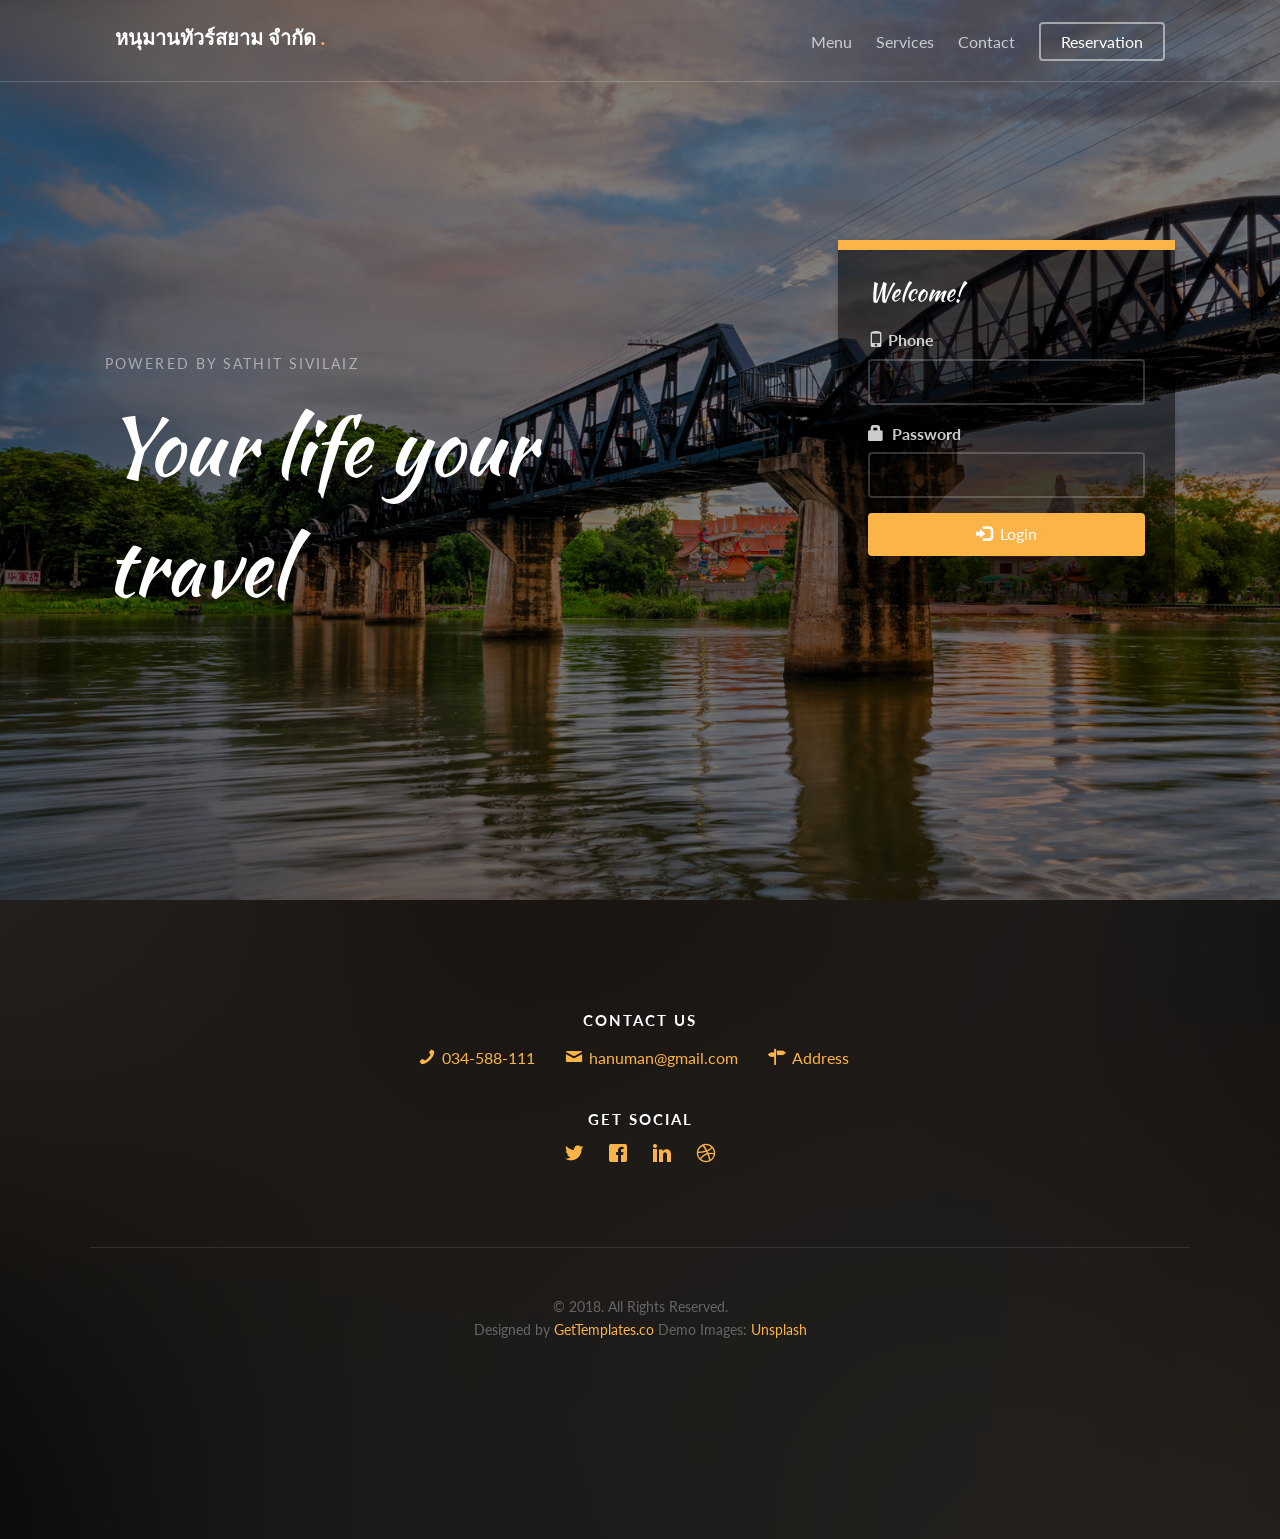
<file: admin/index.html>
<!DOCTYPE HTML>
<html>
	<head>
	<meta charset="utf-8">
	<meta http-equiv="X-UA-Compatible" content="IE=edge">
	<title>Van Service</title>
	<meta name="viewport" content="width=device-width, initial-scale=1">
	<meta name="description" content="Free HTML5 Website Template by GetTemplates.co" />
	<meta name="keywords" content="free website templates, free html5, free template, free bootstrap, free website template, html5, css3, mobile first, responsive" />
	<meta name="author" content="GetTemplates.co" />

	<!--i-con-->
	<link rel=icon href="images/ic_van.png">

  	<!-- Facebook and Twitter integration -->
	<meta property="og:title" content=""/>
	<meta property="og:image" content=""/>
	<meta property="og:url" content=""/>
	<meta property="og:site_name" content=""/>
	<meta property="og:description" content=""/>
	<meta name="twitter:title" content="" />
	<meta name="twitter:image" content="" />
	<meta name="twitter:url" content="" />
	<meta name="twitter:card" content="" />

	<link href="https://fonts.googleapis.com/css?family=Lato:300,400,700" rel="stylesheet">
	<link href="https://fonts.googleapis.com/css?family=Kaushan+Script" rel="stylesheet">

	<!-- Animate.css -->
	<link rel="stylesheet" href="css/animate.css">
	<!-- Icomoon Icon Fonts-->
	<link rel="stylesheet" href="css/icomoon.css">
	<!-- Themify Icons-->
	<link rel="stylesheet" href="css/themify-icons.css">
	<!-- Bootstrap  -->
	<link rel="stylesheet" href="css/bootstrap.css">
	<!-- Magnific Popup -->
	<link rel="stylesheet" href="css/magnific-popup.css">
	<!-- Bootstrap DateTimePicker -->
	<link rel="stylesheet" href="css/bootstrap-datetimepicker.min.css">
	<!-- Owl Carousel  -->
	<link rel="stylesheet" href="css/owl.carousel.min.css">
	<link rel="stylesheet" href="css/owl.theme.default.min.css">
	<!-- Theme style  -->
	<link rel="stylesheet" href="css/style.css">
	<!-- Modernizr JS -->
	<script src="js/modernizr-2.6.2.min.js"></script>
	<!-- FOR IE9 below -->
	<!--[if lt IE 9]>
	<script src="js/respond.min.js"></script>
	<![endif]-->

<style media="screen">
	.null{
		background-color: rgb(236, 107, 99);
	}
	.error {
		background-color: rgb(249, 187, 96);
	}
	.success{
		background-color: rgb(152, 250, 127);
	}
	.font-color{
		color: white;
	}
</style>
	</head>
	<body>
	<div class="gtco-loader"></div>

	<div id="page">

	<!-- <div class="page-inner"> -->
	<nav class="gtco-nav" role="navigation">
		<div class="gtco-container">
			<div class="row">
				<div class="col-sm-4 col-xs-12">
					<div id="gtco-logo"><a href="index.html">หนุมานทัวร์สยาม จำกัด <em>.</em></a></div>
				</div>
				<div class="col-xs-8 text-right menu-1">
					<ul>
						<li><a href="menu.html">Menu</a></li>
						<li class="has-dropdown">
							<a href="services.html">Services</a>
							<ul class="dropdown">
								<li><a href="#">Food Catering</a></li>
								<li><a href="#">Wedding Celebration</a></li>
								<li><a href="#">Birthday's Celebration</a></li>
							</ul>
						</li>
						<li><a href="contact.html">Contact</a></li>
						<li class="btn-cta"><a href="#"><span>Reservation</span></a></li>
					</ul>
				</div>
			</div>
		</div>
	</nav>

	<header id="gtco-header" class="gtco-cover gtco-cover-md" role="banner" style="background-image: url(images/iStock_89196887_MEDIUM.jpg)" data-stellar-background-ratio="0.5">
		<div class="overlay"></div>
		<div class="gtco-container">
			<div class="row">
				<div class="col-md-12 col-md-offset-0 text-left">
					<div class="row row-mt-15em">
						<div class="col-md-7 mt-text animate-box" data-animate-effect="fadeInUp">
							<span class="intro-text-small">Powered by Sathit Sivilaiz</span>
							<h1 class="cursive-font">Your life your travel</h1>
						</div>
						<div class="col-md-4 col-md-push-1 animate-box" data-animate-effect="fadeInRight">
							<div class="form-wrap">
								<div class="tab">
									<div class="tab-content">
										<div class="tab-content-inner active" data-content="signup">
										 <h3 class="cursive-font">Welcome!</h3>
												<div class="row form-group">
													<div class="col-md-12">
														<label for="date-start"><span class="glyphicon glyphicon-phone"></span> Phone</label>
														<input type="tel" id="phone" class="form-control" required>
													</div>
												</div>
												<div class="row form-group">
													<div class="col-md-12">
														<label for="date-start"><span class="glyphicon glyphicon-lock"></span> &nbsp;Password</label>
														<input type="password" id="password" class="form-control" required>
													</div>
												</div>
												<div class="row form-group">
													<div class="col-md-12">
														<button type="submit" class="btn btn-primary btn-block"
														id="btn_login"><span class="glyphicon glyphicon-log-in"></span> &nbsp;Login</button>
													</div>
												</div>
										</div>
									</div>
								</div>
							</div>
						</div>
					</div>
				</div>
			</div>
		</div>
	</header>

	<footer id="gtco-footer" role="contentinfo" style="background-image: url(images/img_bg_1.jpg)" data-stellar-background-ratio="0.5">
		<div class="overlay"></div>
		<div class="gtco-container">
			<div class="row row-pb-md">
				<div class="col-md-12 text-center">
					<div class="gtco-widget">
						<h3>Contact us</h3>
						<ul class="gtco-quick-contact">
							<li><a href="#"><i class="icon-phone"></i> 034-588-111</a></li>
							<li><a href="#"><i class="icon-mail2"></i> hanuman@gmail.com</a></li>
							<li><a href="https://goo.gl/maps/eTNZKYQ34MS2" target="_blank">
								<i class="icon-address"></i> Address</a></li>
						</ul>
					</div>
					<div class="gtco-widget">
						<h3>Get Social</h3>
						<ul class="gtco-social-icons">
							<li><a href="#"><i class="icon-twitter"></i></a></li>
							<li><a href="https://www.facebook.com/%E0%B8%9A%E0%B8%A3%E0%B8%B4%E0%B8%A9%E0%B8%B1%E0%B8%97-%E0%B8%AB%E0%B8%99%E0%B8%B8%E0%B8%A1%E0%B8%B2%E0%B8%99%E0%B8%97%E0%B8%B1%E0%B8%A7%E0%B8%A3%E0%B9%8C%E0%B8%AA%E0%B8%A2%E0%B8%B2%E0%B8%A1-%E0%B8%88%E0%B8%B3%E0%B8%81%E0%B8%B1%E0%B8%94-382949685196738/" target="_blank"><i class="icon-facebook"></i></a></li>
							<li><a href="#"><i class="icon-linkedin"></i></a></li>
							<li><a href="#"><i class="icon-dribbble"></i></a></li>
						</ul>
					</div>
				</div>
				<div class="col-md-12 text-center copyright">
					<p><small class="block">&copy; 2018. All Rights Reserved.</small>
						<small class="block">Designed by <a href="http://gettemplates.co/" target="_blank">GetTemplates.co</a> Demo Images: <a href="http://unsplash.com/" target="_blank">Unsplash</a></small></p>
				</div>
			</div>
		</div>
	</footer>
	<!-- </div> -->
	</div>

	<div class="gototop js-top">
		<a href="#" class="js-gotop"><i class="icon-arrow-up"></i></a>
	</div>

	<!-- jQuery -->
	<script src="js/jquery.min.js"></script>
	<!-- jQuery Easing -->
	<script src="js/jquery.easing.1.3.js"></script>
	<!-- Bootstrap -->
	<script src="js/bootstrap.min.js"></script>
	<!-- Waypoints -->
	<script src="js/jquery.waypoints.min.js"></script>
	<!-- Carousel -->
	<script src="js/owl.carousel.min.js"></script>
	<!-- countTo -->
	<script src="js/jquery.countTo.js"></script>
	<!-- Stellar Parallax -->
	<script src="js/jquery.stellar.min.js"></script>
	<!-- Magnific Popup -->
	<script src="js/jquery.magnific-popup.min.js"></script>
	<script src="js/magnific-popup-options.js"></script>

	<script src="js/moment.min.js"></script>
	<script src="js/bootstrap-datetimepicker.min.js"></script>
	<!-- Main -->
	<script src="js/main.js"></script>

	<!-- Modal Login-->
<div id="welcome_login" class="modal fade" role="dialog">
  <div class="modal-dialog">
    <!-- Modal content-->
    <div class="modal-content">
      <div class="modal-body">
        <p align="center"><img src="images/loader.gif" display="none" height="25" width="25" alt="Loading...">
					กำลังเข้าสู่ระบบ...</p>
					<!--<p>
						<div class="progress progress-striped active">
    					<div class="progress-bar"></div>
						</div> -->

						<!-- jQuery Script -->
						<script type="text/javascript">
							/*var i = 0;
							function makeProgress(){
								if(i < 100){
									i = i + 2;
									$(".progress-bar").css("width", i + "%").text(i + " %");
								}
							// Wait for sometime before running this script again
								setTimeout("makeProgress()", 100);
							}
							makeProgress();*/
						</script>
					<!--</p>-->
      </div>
    </div>
  </div>
</div>
<!-- End Modal -->

<!-- Modal Error-->
<div id="error_login" class="modal fade" role="dialog">
<div class="modal-dialog">
	<!-- Modal content-->
	<div class="modal-content error">
		<div class="modal-body">
			<p class="font-color" align="center">ไม่สามารถเข้าสู่ระบบได้ กรุณาเข้าสู่ระบบอีกครั้ง!</p>
		</div>
	</div>
</div>
</div>
<!-- End Modal -->

<!-- Modal Null-->
<div id="null_login" class="modal fade" role="dialog">
<div class="modal-dialog">
	<!-- Modal content-->
	<div class="modal-content null">
		<div class="modal-body">
			<p class="font-color" align="center">กรุณากรอกข้อมูลให้ครบ ก่อนเข้าสู่ระบบ!</p>
		</div>
	</div>
</div>
</div>
<!-- End Modal -->
	</body>
</html>

<script type="text/javascript">
	$(document).ready(function() {
		$("#btn_login").on('click', function(){
			login();
		});

		$("#phone, #password").keypress(function(e){
			 if(e.keyCode == 13){
				 login();
		 		}
		 });

		function login(){
			var phone = $('#phone').val();
			var password = $('#password').val();
			if(phone != '' && password != ''){
				$.post('login_admin.php',{
					phone : phone,
					password : password
				}, function(data) {
						if (data == '1') {
							$("#welcome_login").modal('show');
							setTimeout(function(){ window.location = 'main.php'; }, 1500);
						}else {
							$("#error_login").modal('show');
							//setTimeout(function(){ location.reload(); }, 2000);
						}
				});
			} else {
				$("#null_login").modal('show');
			}
		}
	});
</script>
</file>
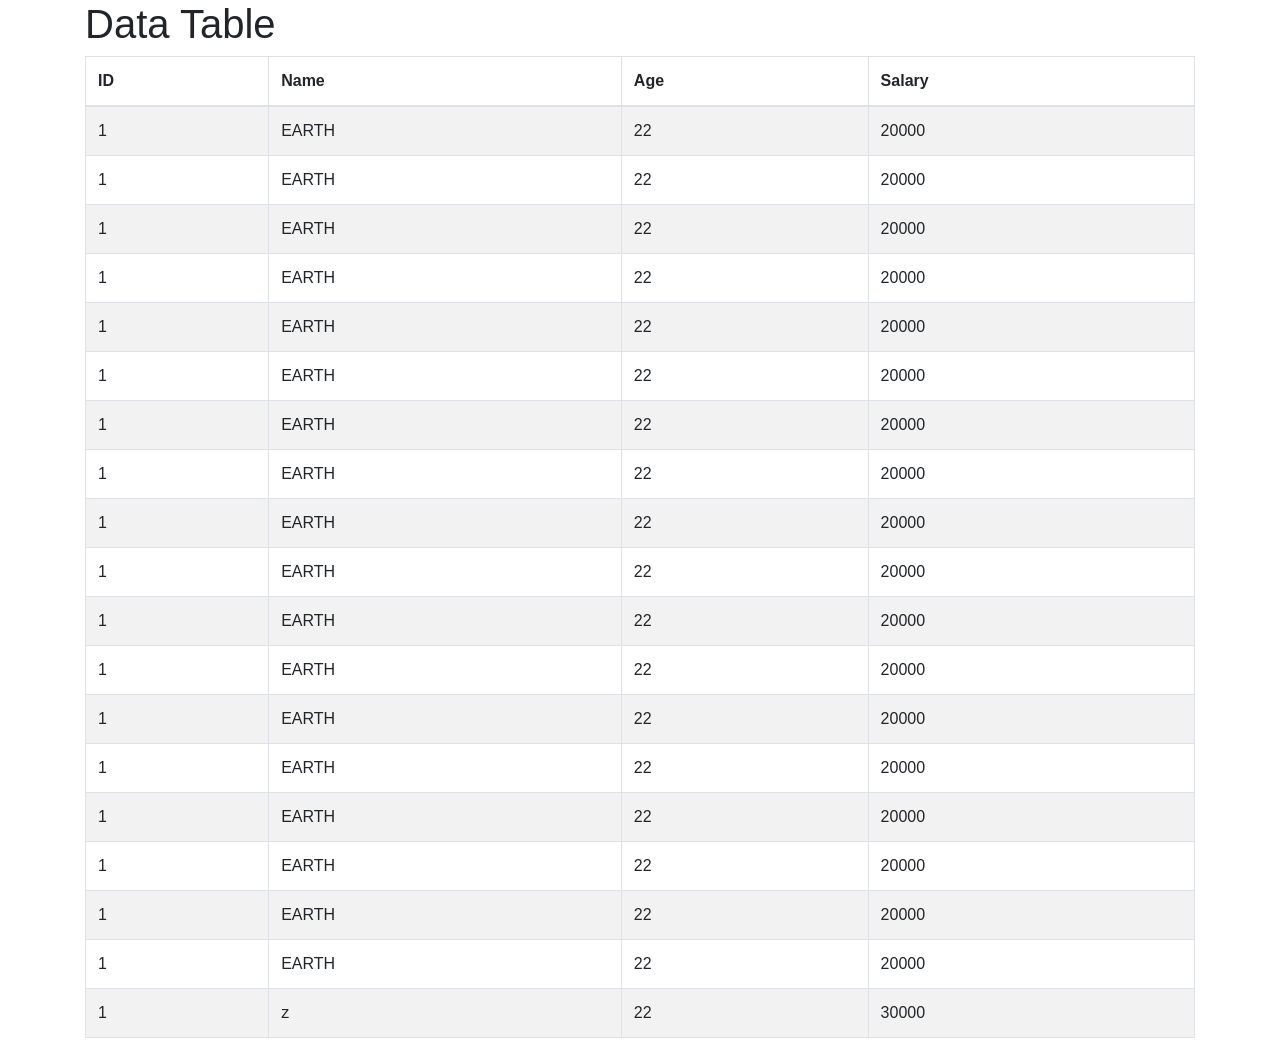
<file: admin/dt1/index.html>
<!DOCTYPE html>
<html lang="en" dir="ltr">
  <head>
    <meta charset="utf-8">
    <title></title>
    <link rel="stylesheet" href="css/bootstrap.min.css">
    <link rel="stylesheet" href="css/dataTables.bootstrap.min.css">
    <link rel="stylesheet" href="css/jquery.dataTables.min.css">
    <script src="js/dataTables.bootstrap.min.js" charset="utf-8"></script>
    <script src="js/jquery.dataTables.min.js" charset="utf-8"></script>
  </head>
  <body>
    <div class="container">
      <h1>Data Table</h1>
      <table id="myData" class="table table-striped table-hover table-bordered table-condensed">
        <thead>
          <th>ID</th>
          <th>Name</th>
          <th>Age</th>
          <th>Salary</th>
        </thead>
        <tbody>
          <tr>
            <td>1</td>
            <td>EARTH</td>
            <td>22</td>
            <td>20000</td>
          </tr>
          <tr>
            <td>1</td>
            <td>EARTH</td>
            <td>22</td>
            <td>20000</td>
          </tr>
          <tr>
            <td>1</td>
            <td>EARTH</td>
            <td>22</td>
            <td>20000</td>
          </tr>
          <tr>
            <td>1</td>
            <td>EARTH</td>
            <td>22</td>
            <td>20000</td>
          </tr>
          <tr>
            <td>1</td>
            <td>EARTH</td>
            <td>22</td>
            <td>20000</td>
          </tr>
          <tr>
            <td>1</td>
            <td>EARTH</td>
            <td>22</td>
            <td>20000</td>
          </tr>
          <tr>
            <td>1</td>
            <td>EARTH</td>
            <td>22</td>
            <td>20000</td>
          </tr>
          <tr>
            <td>1</td>
            <td>EARTH</td>
            <td>22</td>
            <td>20000</td>
          </tr>
          <tr>
            <td>1</td>
            <td>EARTH</td>
            <td>22</td>
            <td>20000</td>
          </tr>
          <tr>
            <td>1</td>
            <td>EARTH</td>
            <td>22</td>
            <td>20000</td>
          </tr>
          <tr>
            <td>1</td>
            <td>EARTH</td>
            <td>22</td>
            <td>20000</td>
          </tr>
          <tr>
            <td>1</td>
            <td>EARTH</td>
            <td>22</td>
            <td>20000</td>
          </tr>
          <tr>
            <td>1</td>
            <td>EARTH</td>
            <td>22</td>
            <td>20000</td>
          </tr>
          <tr>
            <td>1</td>
            <td>EARTH</td>
            <td>22</td>
            <td>20000</td>
          </tr>
          <tr>
            <td>1</td>
            <td>EARTH</td>
            <td>22</td>
            <td>20000</td>
          </tr>
          <tr>
            <td>1</td>
            <td>EARTH</td>
            <td>22</td>
            <td>20000</td>
          </tr>
          <tr>
            <td>1</td>
            <td>EARTH</td>
            <td>22</td>
            <td>20000</td>
          </tr>
          <tr>
            <td>1</td>
            <td>EARTH</td>
            <td>22</td>
            <td>20000</td>
          </tr>
          <tr>
            <td>1</td>
            <td>z</td>
            <td>22</td>
            <td>30000</td>
          </tr>
        </tbody>
      </table>
    </div>
  </body>
</html>
<script type="text/javascript">
  $(document).ready(function() {
    $("#myData").dataTable();
  });
</script>
</file>
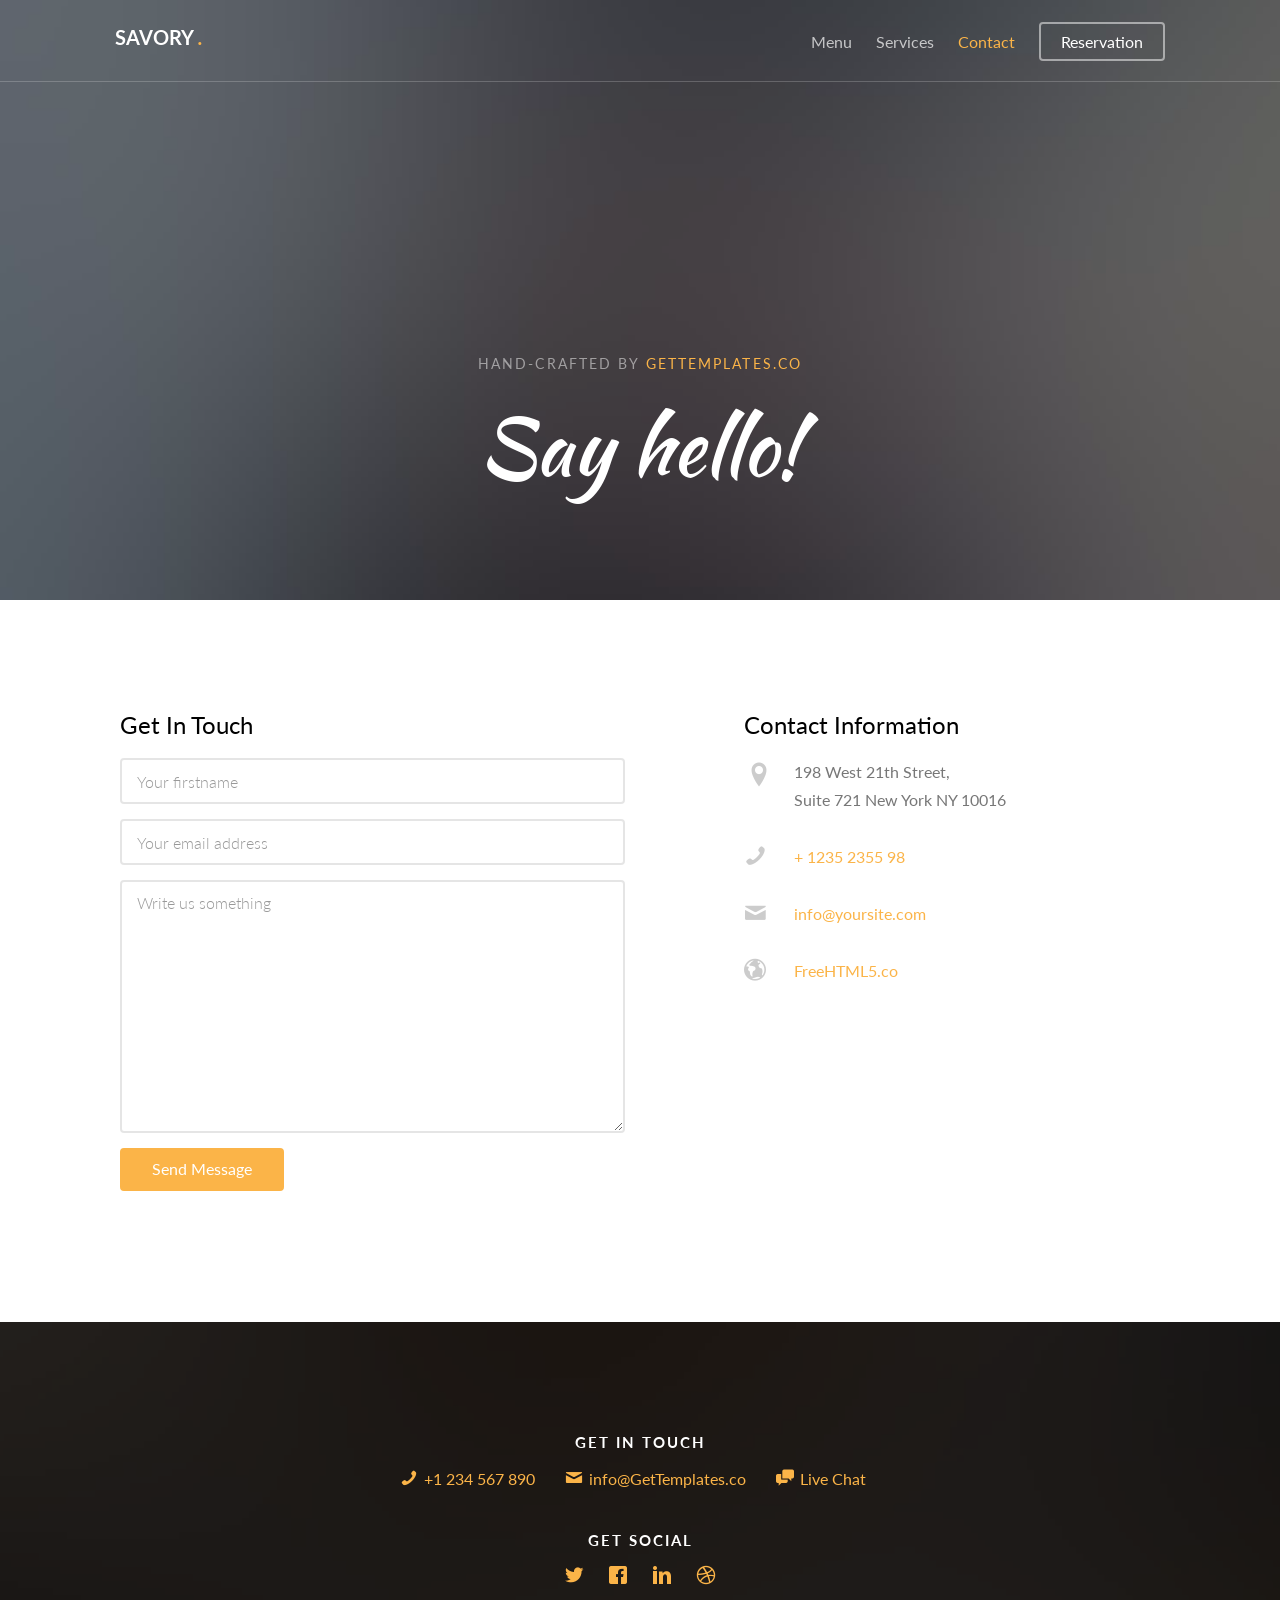
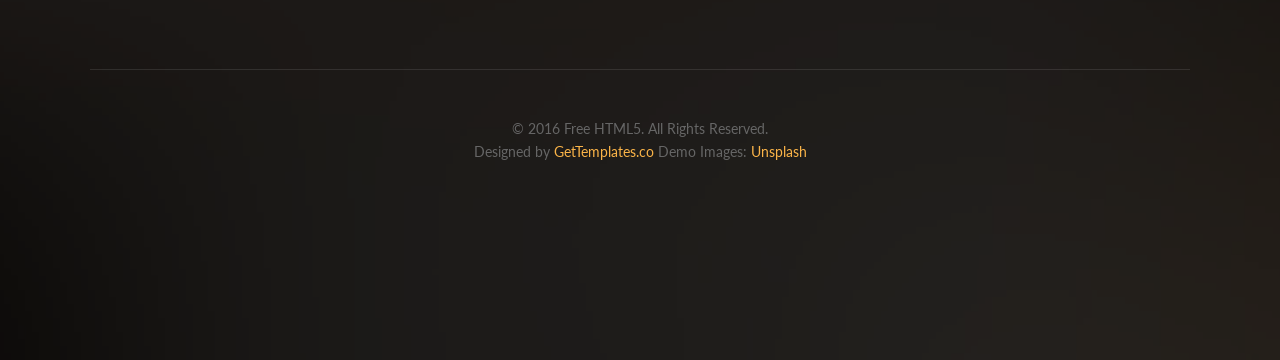
<file: admin/contact.html>
<!DOCTYPE HTML>
<!--
	Aesthetic by gettemplates.co
	Twitter: http://twitter.com/gettemplateco
	URL: http://gettemplates.co
-->
<html>
	<head>
	<meta charset="utf-8">
	<meta http-equiv="X-UA-Compatible" content="IE=edge">
	<title>Savory &mdash; Free Website Template, Free HTML5 Template by GetTemplates.co</title>
	<meta name="viewport" content="width=device-width, initial-scale=1">
	<meta name="description" content="Free HTML5 Website Template by GetTemplates.co" />
	<meta name="keywords" content="free website templates, free html5, free template, free bootstrap, free website template, html5, css3, mobile first, responsive" />
	<meta name="author" content="GetTemplates.co" />

  	<!-- Facebook and Twitter integration -->
	<meta property="og:title" content=""/>
	<meta property="og:image" content=""/>
	<meta property="og:url" content=""/>
	<meta property="og:site_name" content=""/>
	<meta property="og:description" content=""/>
	<meta name="twitter:title" content="" />
	<meta name="twitter:image" content="" />
	<meta name="twitter:url" content="" />
	<meta name="twitter:card" content="" />

	<link href="https://fonts.googleapis.com/css?family=Lato:300,400,700" rel="stylesheet">
	<link href="https://fonts.googleapis.com/css?family=Kaushan+Script" rel="stylesheet">
	
	<!-- Animate.css -->
	<link rel="stylesheet" href="css/animate.css">
	<!-- Icomoon Icon Fonts-->
	<link rel="stylesheet" href="css/icomoon.css">
	<!-- Themify Icons-->
	<link rel="stylesheet" href="css/themify-icons.css">
	<!-- Bootstrap  -->
	<link rel="stylesheet" href="css/bootstrap.css">

	<!-- Magnific Popup -->
	<link rel="stylesheet" href="css/magnific-popup.css">

	<!-- Bootstrap DateTimePicker -->
	<link rel="stylesheet" href="css/bootstrap-datetimepicker.min.css">



	<!-- Owl Carousel  -->
	<link rel="stylesheet" href="css/owl.carousel.min.css">
	<link rel="stylesheet" href="css/owl.theme.default.min.css">

	<!-- Theme style  -->
	<link rel="stylesheet" href="css/style.css">

	<!-- Modernizr JS -->
	<script src="js/modernizr-2.6.2.min.js"></script>
	<!-- FOR IE9 below -->
	<!--[if lt IE 9]>
	<script src="js/respond.min.js"></script>
	<![endif]-->

	</head>
	<body>
		
	<div class="gtco-loader"></div>
	
	<div id="page">

	
	<!-- <div class="page-inner"> -->
	<nav class="gtco-nav" role="navigation">
		<div class="gtco-container">
			
			<div class="row">
				<div class="col-sm-4 col-xs-12">
					<div id="gtco-logo"><a href="index.html">Savory <em>.</em></a></div>
				</div>
				<div class="col-xs-8 text-right menu-1">
					<ul>
						<li><a href="menu.html">Menu</a></li>
						<li class="has-dropdown">
							<a href="services.html">Services</a>
							<ul class="dropdown">
								<li><a href="#">Food Catering</a></li>
								<li><a href="#">Wedding Celebration</a></li>
								<li><a href="#">Birthday's Celebration</a></li>
							</ul>
						</li>
						<li class="active"><a href="contact.html">Contact</a></li>
						<li class="btn-cta"><a href="#"><span>Reservation</span></a></li>
					</ul>	
				</div>
			</div>
			
		</div>
	</nav>
	
	<header id="gtco-header" class="gtco-cover gtco-cover-sm" role="banner" style="background-image: url(images/img_bg_3.jpg)">
		<div class="overlay"></div>
		<div class="gtco-container">
			<div class="row">
				<div class="col-md-12 col-md-offset-0 text-center">

					<div class="row row-mt-15em">
						<div class="col-md-12 mt-text animate-box" data-animate-effect="fadeInUp">
							<span class="intro-text-small">Hand-crafted by <a href="http://gettemplates.co" target="_blank">GetTemplates.co</a></span>
							<h1 class="cursive-font">Say hello!</h1>	
						</div>
						
					</div>
					
				</div>
			</div>
		</div>
	</header>
	
	
	<div class="gtco-section">
		<div class="gtco-container">
			<div class="row">
				<div class="col-md-12">
					<div class="col-md-6 animate-box">
					<h3>Get In Touch</h3>
					<form action="#">
						<div class="row form-group">
							<div class="col-md-12">
								<label class="sr-only" for="name">Name</label>
								<input type="text" id="name" class="form-control" placeholder="Your firstname">
							</div>
							
						</div>

						<div class="row form-group">
							<div class="col-md-12">
								<label class="sr-only" for="email">Email</label>
								<input type="text" id="email" class="form-control" placeholder="Your email address">
							</div>
						</div>
						<div class="row form-group">
							<div class="col-md-12">
								<label class="sr-only" for="message">Message</label>
								<textarea name="message" id="message" cols="30" rows="10" class="form-control" placeholder="Write us something"></textarea>
							</div>
						</div>
						<div class="form-group">
							<input type="submit" value="Send Message" class="btn btn-primary">
						</div>

					</form>		
				</div>
				<div class="col-md-5 col-md-push-1 animate-box">
					
					<div class="gtco-contact-info">
						<h3>Contact Information</h3>
						<ul>
							<li class="address">198 West 21th Street, <br> Suite 721 New York NY 10016</li>
							<li class="phone"><a href="tel://1234567920">+ 1235 2355 98</a></li>
							<li class="email"><a href="mailto:info@yoursite.com">info@yoursite.com</a></li>
							<li class="url"><a href="http://FreeHTML5.co">FreeHTML5.co</a></li>
						</ul>
					</div>


				</div>
				</div>
			</div>
		</div>
	</div>

	<footer id="gtco-footer" role="contentinfo" style="background-image: url(images/img_bg_1.jpg)" data-stellar-background-ratio="0.5">
		<div class="overlay"></div>
		<div class="gtco-container">
			<div class="row row-pb-md">

				

				
				<div class="col-md-12 text-center">
					<div class="gtco-widget">
						<h3>Get In Touch</h3>
						<ul class="gtco-quick-contact">
							<li><a href="#"><i class="icon-phone"></i> +1 234 567 890</a></li>
							<li><a href="#"><i class="icon-mail2"></i> info@GetTemplates.co</a></li>
							<li><a href="#"><i class="icon-chat"></i> Live Chat</a></li>
						</ul>
					</div>
					<div class="gtco-widget">
						<h3>Get Social</h3>
						<ul class="gtco-social-icons">
							<li><a href="#"><i class="icon-twitter"></i></a></li>
							<li><a href="#"><i class="icon-facebook"></i></a></li>
							<li><a href="#"><i class="icon-linkedin"></i></a></li>
							<li><a href="#"><i class="icon-dribbble"></i></a></li>
						</ul>
					</div>
				</div>

				<div class="col-md-12 text-center copyright">
					<p><small class="block">&copy; 2016 Free HTML5. All Rights Reserved.</small> 
						<small class="block">Designed by <a href="http://gettemplates.co/" target="_blank">GetTemplates.co</a> Demo Images: <a href="http://unsplash.com/" target="_blank">Unsplash</a></small></p>
				</div>

			</div>

			

		</div>
	</footer>
	<!-- </div> -->

	</div>

	<div class="gototop js-top">
		<a href="#" class="js-gotop"><i class="icon-arrow-up"></i></a>
	</div>
	
	<!-- jQuery -->
	<script src="js/jquery.min.js"></script>
	<!-- jQuery Easing -->
	<script src="js/jquery.easing.1.3.js"></script>
	<!-- Bootstrap -->
	<script src="js/bootstrap.min.js"></script>
	<!-- Waypoints -->
	<script src="js/jquery.waypoints.min.js"></script>
	<!-- Carousel -->
	<script src="js/owl.carousel.min.js"></script>
	<!-- countTo -->
	<script src="js/jquery.countTo.js"></script>

	<!-- Stellar Parallax -->
	<script src="js/jquery.stellar.min.js"></script>

	<!-- Magnific Popup -->
	<script src="js/jquery.magnific-popup.min.js"></script>
	<script src="js/magnific-popup-options.js"></script>
	
	<script src="js/moment.min.js"></script>
	<script src="js/bootstrap-datetimepicker.min.js"></script>


	<!-- Main -->
	<script src="js/main.js"></script>

	</body>
</html>
</file>
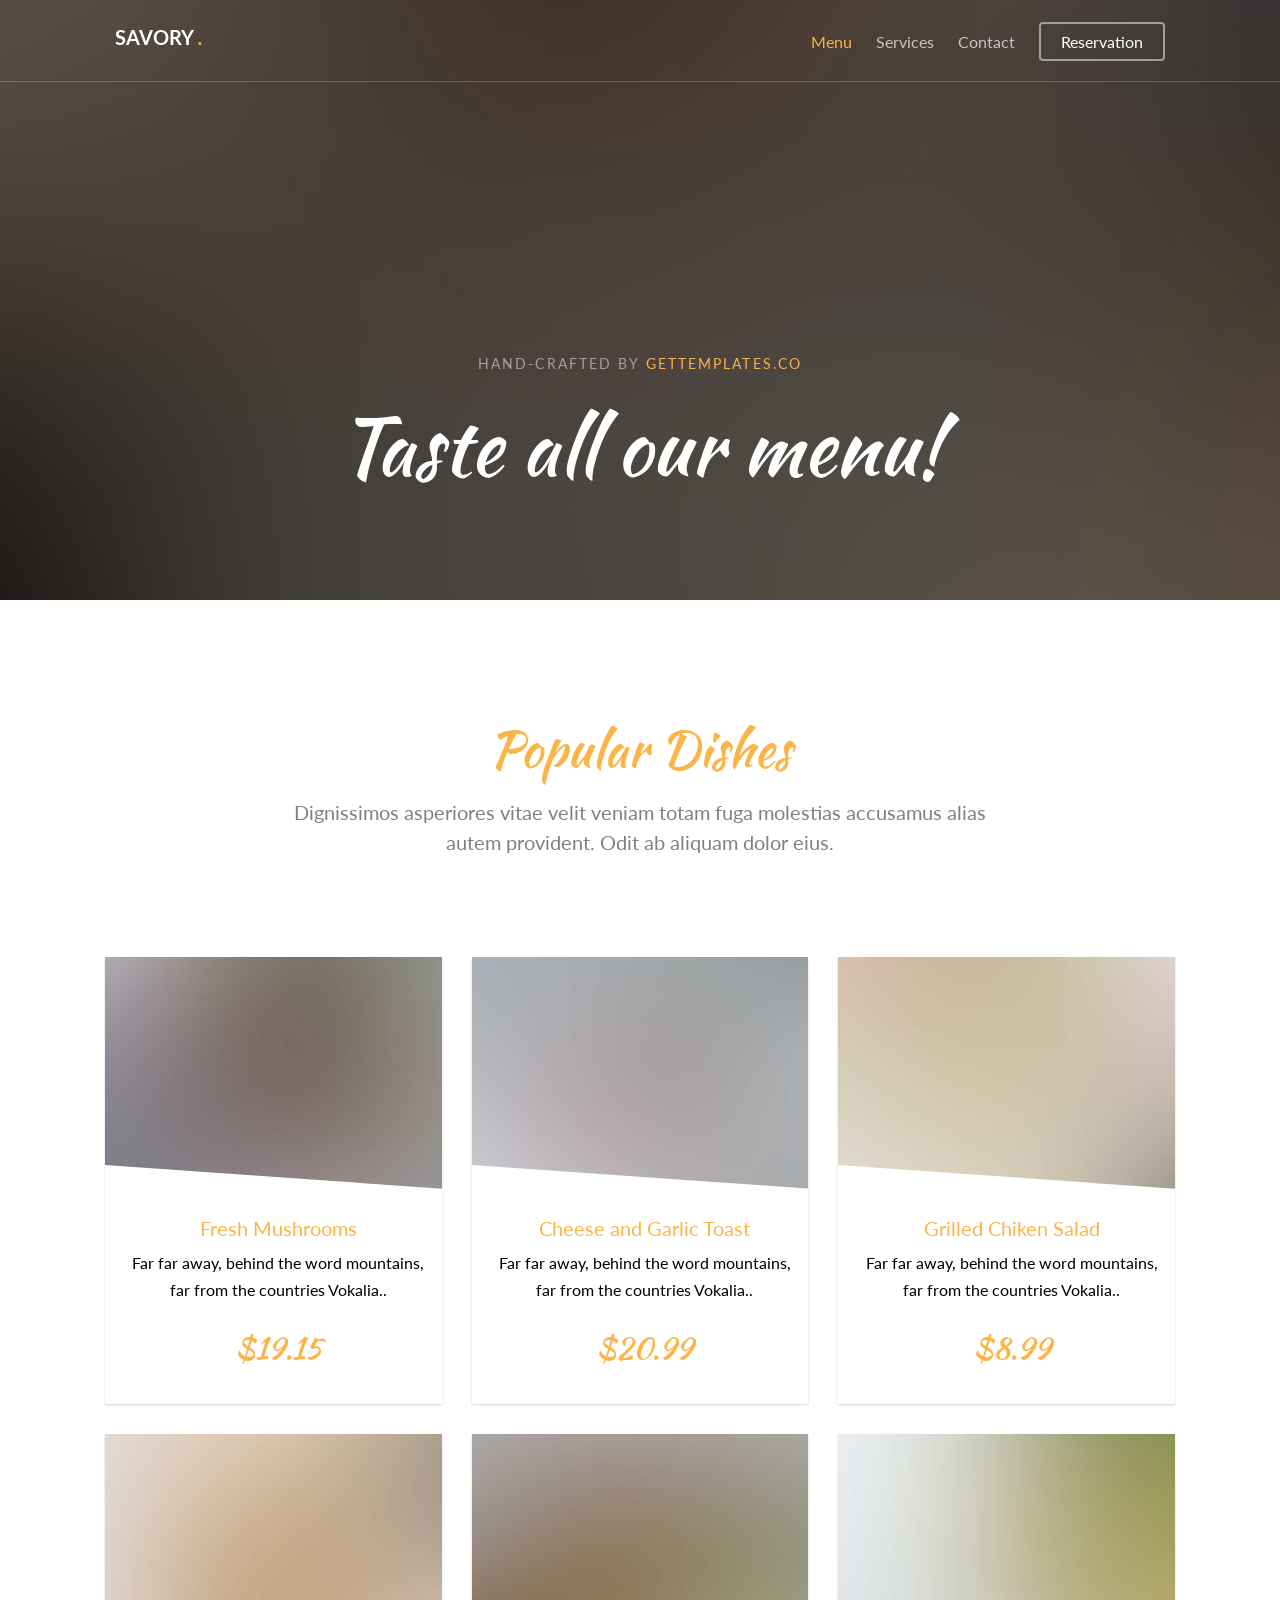
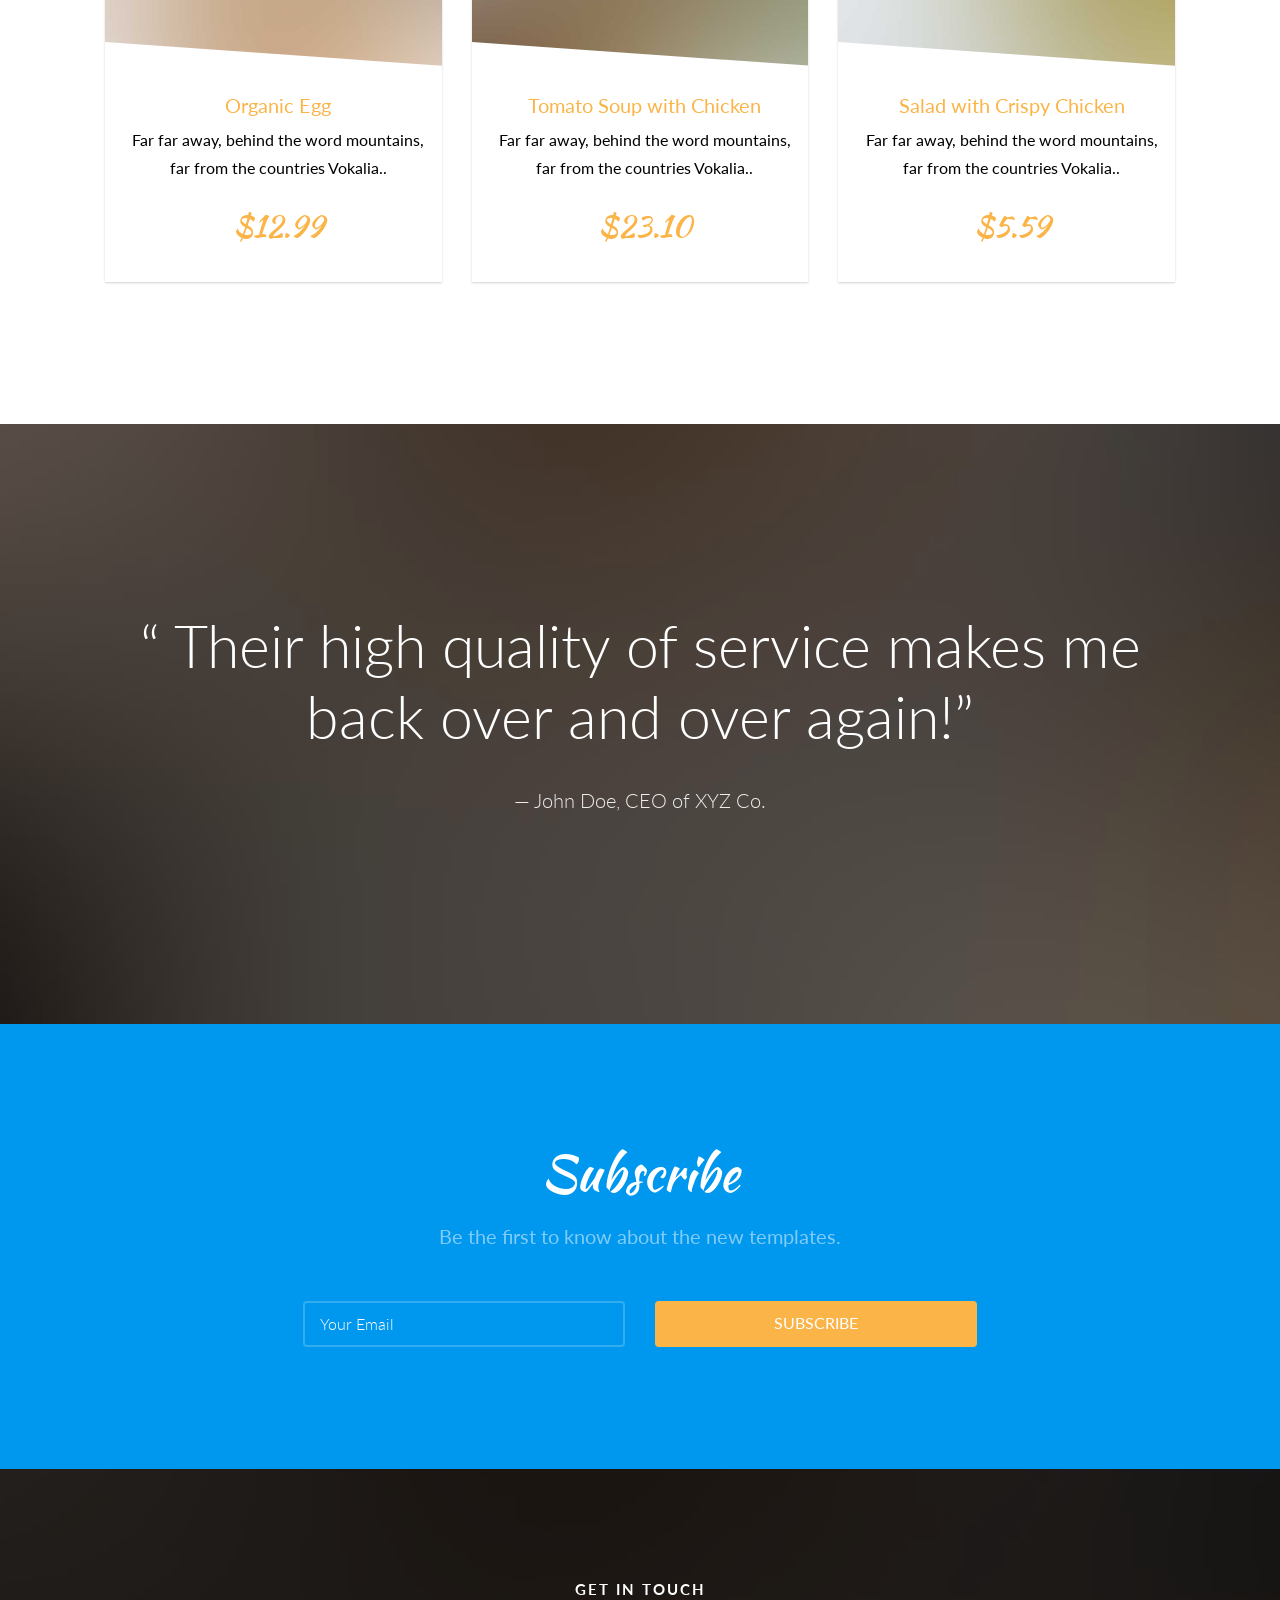
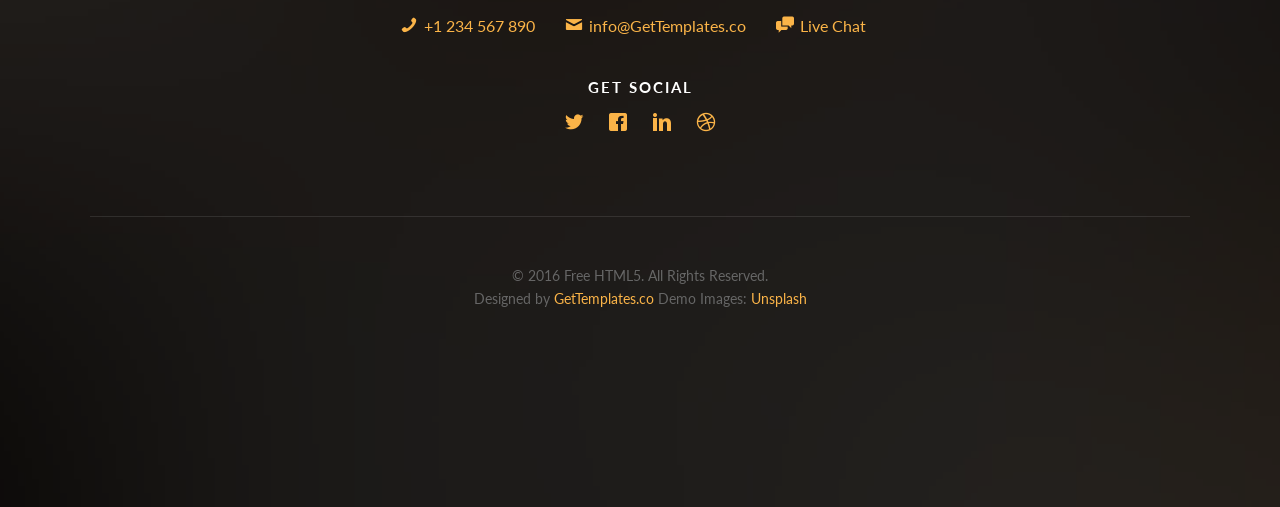
<file: admin/menu.html>
<!DOCTYPE HTML>
<!--
	Aesthetic by gettemplates.co
	Twitter: http://twitter.com/gettemplateco
	URL: http://gettemplates.co
-->
<html>
	<head>
	<meta charset="utf-8">
	<meta http-equiv="X-UA-Compatible" content="IE=edge">
	<title>Savory &mdash; Free Website Template, Free HTML5 Template by GetTemplates.co</title>
	<meta name="viewport" content="width=device-width, initial-scale=1">
	<meta name="description" content="Free HTML5 Website Template by GetTemplates.co" />
	<meta name="keywords" content="free website templates, free html5, free template, free bootstrap, free website template, html5, css3, mobile first, responsive" />
	<meta name="author" content="GetTemplates.co" />

  	<!-- Facebook and Twitter integration -->
	<meta property="og:title" content=""/>
	<meta property="og:image" content=""/>
	<meta property="og:url" content=""/>
	<meta property="og:site_name" content=""/>
	<meta property="og:description" content=""/>
	<meta name="twitter:title" content="" />
	<meta name="twitter:image" content="" />
	<meta name="twitter:url" content="" />
	<meta name="twitter:card" content="" />

	<link href="https://fonts.googleapis.com/css?family=Lato:300,400,700" rel="stylesheet">
	<link href="https://fonts.googleapis.com/css?family=Kaushan+Script" rel="stylesheet">
	
	<!-- Animate.css -->
	<link rel="stylesheet" href="css/animate.css">
	<!-- Icomoon Icon Fonts-->
	<link rel="stylesheet" href="css/icomoon.css">
	<!-- Themify Icons-->
	<link rel="stylesheet" href="css/themify-icons.css">
	<!-- Bootstrap  -->
	<link rel="stylesheet" href="css/bootstrap.css">

	<!-- Magnific Popup -->
	<link rel="stylesheet" href="css/magnific-popup.css">

	<!-- Bootstrap DateTimePicker -->
	<link rel="stylesheet" href="css/bootstrap-datetimepicker.min.css">



	<!-- Owl Carousel  -->
	<link rel="stylesheet" href="css/owl.carousel.min.css">
	<link rel="stylesheet" href="css/owl.theme.default.min.css">

	<!-- Theme style  -->
	<link rel="stylesheet" href="css/style.css">

	<!-- Modernizr JS -->
	<script src="js/modernizr-2.6.2.min.js"></script>
	<!-- FOR IE9 below -->
	<!--[if lt IE 9]>
	<script src="js/respond.min.js"></script>
	<![endif]-->

	</head>
	<body>
		
	<div class="gtco-loader"></div>
	
	<div id="page">

	
	<!-- <div class="page-inner"> -->
	<nav class="gtco-nav" role="navigation">
		<div class="gtco-container">
			
			<div class="row">
				<div class="col-sm-4 col-xs-12">
					<div id="gtco-logo"><a href="index.html">Savory <em>.</em></a></div>
				</div>
				<div class="col-xs-8 text-right menu-1">
					<ul>
						<li class="active"><a href="menu.html">Menu</a></li>
						<li class="has-dropdown">
							<a href="services.html">Services</a>
							<ul class="dropdown">
								<li><a href="#">Food Catering</a></li>
								<li><a href="#">Wedding Celebration</a></li>
								<li><a href="#">Birthday's Celebration</a></li>
							</ul>
						</li>
						<li><a href="contact.html">Contact</a></li>
						<li class="btn-cta"><a href="#"><span>Reservation</span></a></li>
					</ul>	
				</div>
			</div>
			
		</div>
	</nav>
	
	<header id="gtco-header" class="gtco-cover gtco-cover-sm" role="banner" style="background-image: url(images/img_bg_1.jpg)" data-stellar-background-ratio="0.5">
		<div class="overlay"></div>
		<div class="gtco-container">
			<div class="row">
				<div class="col-md-12 col-md-offset-0 text-center">
					

					<div class="row row-mt-15em">
						<div class="col-md-12 mt-text animate-box" data-animate-effect="fadeInUp">
							<span class="intro-text-small">Hand-crafted by <a href="http://gettemplates.co" target="_blank">GetTemplates.co</a></span>
							<h1 class="cursive-font">Taste all our menu!</h1>	
						</div>
						
					</div>
							
					
				</div>
			</div>
		</div>
	</header>

	
	
	<div class="gtco-section">
		<div class="gtco-container">
			<div class="row">
				<div class="col-md-8 col-md-offset-2 text-center gtco-heading">
					<h2 class="cursive-font primary-color">Popular Dishes</h2>
					<p>Dignissimos asperiores vitae velit veniam totam fuga molestias accusamus alias autem provident. Odit ab aliquam dolor eius.</p>
				</div>
			</div>
			<div class="row">

				<div class="col-lg-4 col-md-4 col-sm-6">
					<a href="images/img_1.jpg" class="fh5co-card-item image-popup">
						<figure>
							<div class="overlay"><i class="ti-plus"></i></div>
							<img src="images/img_1.jpg" alt="Image" class="img-responsive">
						</figure>
						<div class="fh5co-text">
							<h2>Fresh Mushrooms</h2>
							<p>Far far away, behind the word mountains, far from the countries Vokalia..</p>
							<p><span class="price cursive-font">$19.15</span></p>
						</div>
					</a>
				</div>
				<div class="col-lg-4 col-md-4 col-sm-6">
					<a href="images/img_2.jpg" class="fh5co-card-item image-popup">
						<figure>
							<div class="overlay"><i class="ti-plus"></i></div>
							<img src="images/img_2.jpg" alt="Image" class="img-responsive">
						</figure>
						<div class="fh5co-text">
							<h2>Cheese and Garlic Toast</h2>
							<p>Far far away, behind the word mountains, far from the countries Vokalia..</p>
							<p><span class="price cursive-font">$20.99</span></p>
						</div>
					</a>
				</div>
				<div class="col-lg-4 col-md-4 col-sm-6">
					<a href="images/img_3.jpg" class="fh5co-card-item image-popup">
						<figure>
							<div class="overlay"><i class="ti-plus"></i></div>
							<img src="images/img_3.jpg" alt="Image" class="img-responsive">
						</figure>
						<div class="fh5co-text">
							<h2>Grilled Chiken Salad</h2>
							<p>Far far away, behind the word mountains, far from the countries Vokalia..</p>
							<p><span class="price cursive-font">$8.99</span></p>

						</div>
					</a>
				</div>


				<div class="col-lg-4 col-md-4 col-sm-6">
					<a href="images/img_4.jpg" class="fh5co-card-item image-popup">
						<figure>
							<div class="overlay"><i class="ti-plus"></i></div>
							<img src="images/img_4.jpg" alt="Image" class="img-responsive">
						</figure>
						<div class="fh5co-text">
							<h2>Organic Egg</h2>
							<p>Far far away, behind the word mountains, far from the countries Vokalia..</p>
							<p><span class="price cursive-font">$12.99</span></p>
						</div>
					</a>
				</div>

				<div class="col-lg-4 col-md-4 col-sm-6">
					<a href="images/img_5.jpg" class="fh5co-card-item image-popup">
						<figure>
							<div class="overlay"><i class="ti-plus"></i></div>
							<img src="images/img_5.jpg" alt="Image" class="img-responsive">
						</figure>
						<div class="fh5co-text">
							<h2>Tomato Soup with Chicken</h2>
							<p>Far far away, behind the word mountains, far from the countries Vokalia..</p>
							<p><span class="price cursive-font">$23.10</span></p>
						</div>
					</a>
				</div>

				<div class="col-lg-4 col-md-4 col-sm-6">
					<a href="images/img_6.jpg" class="fh5co-card-item image-popup">
						<figure>
							<div class="overlay"><i class="ti-plus"></i></div>
							<img src="images/img_6.jpg" alt="Image" class="img-responsive">
						</figure>
						<div class="fh5co-text">
							<h2>Salad with Crispy Chicken</h2>
							<p>Far far away, behind the word mountains, far from the countries Vokalia..</p>
							<p><span class="price cursive-font">$5.59</span></p>
						</div>
					</a>
				</div>

			</div>
		</div>
	</div>

	<div class="gtco-cover gtco-cover-sm" style="background-image: url(images/img_bg_1.jpg)"  data-stellar-background-ratio="0.5">
		<div class="overlay"></div>
		<div class="gtco-container text-center">
			<div class="display-t">
				<div class="display-tc">
					<h1>&ldquo; Their high quality of service makes me back over and over again!&rdquo;</h1>
					<p>&mdash; John Doe, CEO of XYZ Co.</p>
				</div>	
			</div>
		</div>
	</div>

	<div id="gtco-subscribe">
		<div class="gtco-container">
			<div class="row animate-box">
				<div class="col-md-8 col-md-offset-2 text-center gtco-heading">
					<h2 class="cursive-font">Subscribe</h2>
					<p>Be the first to know about the new templates.</p>
				</div>
			</div>
			<div class="row animate-box">
				<div class="col-md-8 col-md-offset-2">
					<form class="form-inline">
						<div class="col-md-6 col-sm-6">
							<div class="form-group">
								<label for="email" class="sr-only">Email</label>
								<input type="email" class="form-control" id="email" placeholder="Your Email">
							</div>
						</div>
						<div class="col-md-6 col-sm-6">
							<button type="submit" class="btn btn-default btn-block">Subscribe</button>
						</div>
					</form>
				</div>
			</div>
		</div>
	</div>

	<footer id="gtco-footer" role="contentinfo" style="background-image: url(images/img_bg_1.jpg)" data-stellar-background-ratio="0.5">
		<div class="overlay"></div>
		<div class="gtco-container">
			<div class="row row-pb-md">

				

				
				<div class="col-md-12 text-center">
					<div class="gtco-widget">
						<h3>Get In Touch</h3>
						<ul class="gtco-quick-contact">
							<li><a href="#"><i class="icon-phone"></i> +1 234 567 890</a></li>
							<li><a href="#"><i class="icon-mail2"></i> info@GetTemplates.co</a></li>
							<li><a href="#"><i class="icon-chat"></i> Live Chat</a></li>
						</ul>
					</div>
					<div class="gtco-widget">
						<h3>Get Social</h3>
						<ul class="gtco-social-icons">
							<li><a href="#"><i class="icon-twitter"></i></a></li>
							<li><a href="#"><i class="icon-facebook"></i></a></li>
							<li><a href="#"><i class="icon-linkedin"></i></a></li>
							<li><a href="#"><i class="icon-dribbble"></i></a></li>
						</ul>
					</div>
				</div>

				<div class="col-md-12 text-center copyright">
					<p><small class="block">&copy; 2016 Free HTML5. All Rights Reserved.</small> 
						<small class="block">Designed by <a href="http://gettemplates.co/" target="_blank">GetTemplates.co</a> Demo Images: <a href="http://unsplash.com/" target="_blank">Unsplash</a></small></p>
				</div>

			</div>

			

		</div>
	</footer>
	<!-- </div> -->

	</div>

	<div class="gototop js-top">
		<a href="#" class="js-gotop"><i class="icon-arrow-up"></i></a>
	</div>
	
	<!-- jQuery -->
	<script src="js/jquery.min.js"></script>
	<!-- jQuery Easing -->
	<script src="js/jquery.easing.1.3.js"></script>
	<!-- Bootstrap -->
	<script src="js/bootstrap.min.js"></script>
	<!-- Waypoints -->
	<script src="js/jquery.waypoints.min.js"></script>
	<!-- Carousel -->
	<script src="js/owl.carousel.min.js"></script>
	<!-- countTo -->
	<script src="js/jquery.countTo.js"></script>

	<!-- Stellar Parallax -->
	<script src="js/jquery.stellar.min.js"></script>

	<!-- Magnific Popup -->
	<script src="js/jquery.magnific-popup.min.js"></script>
	<script src="js/magnific-popup-options.js"></script>
	
	<script src="js/moment.min.js"></script>
	<script src="js/bootstrap-datetimepicker.min.js"></script>


	<!-- Main -->
	<script src="js/main.js"></script>

	</body>
</html>
</file>
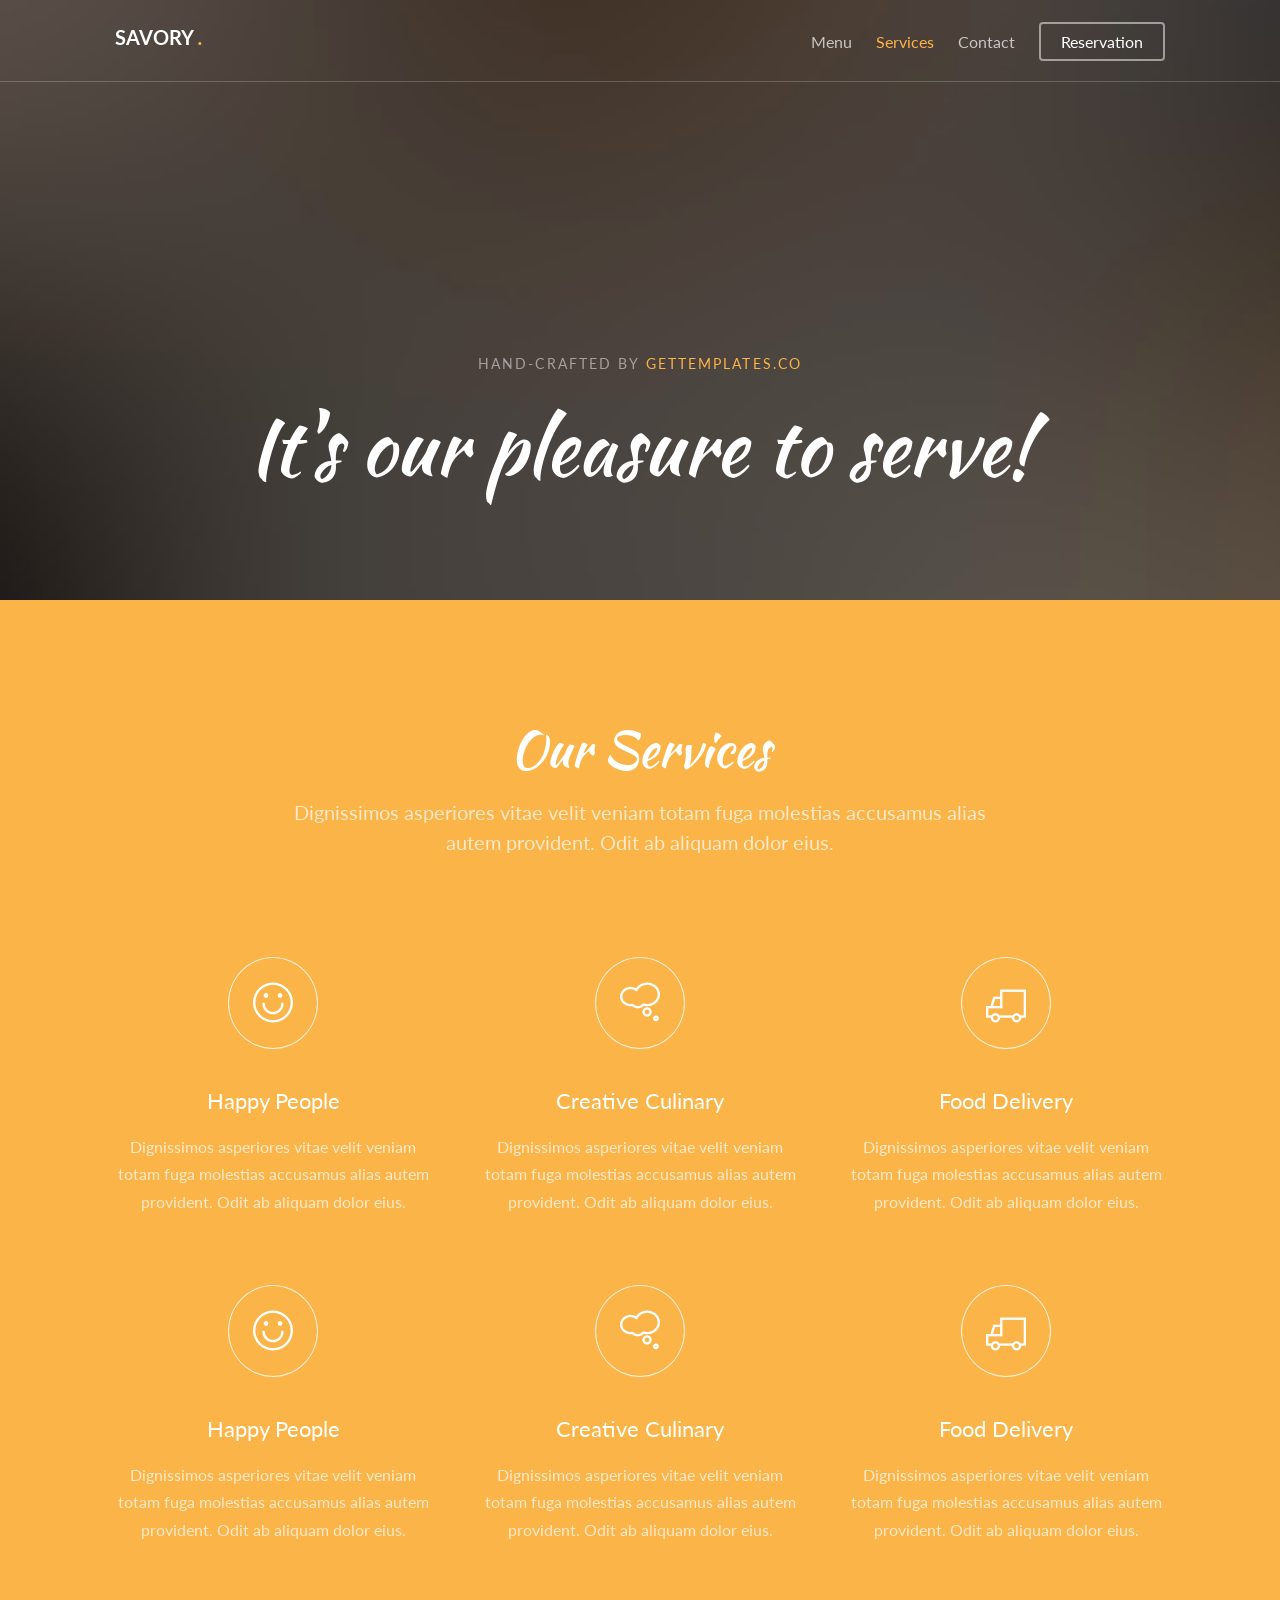
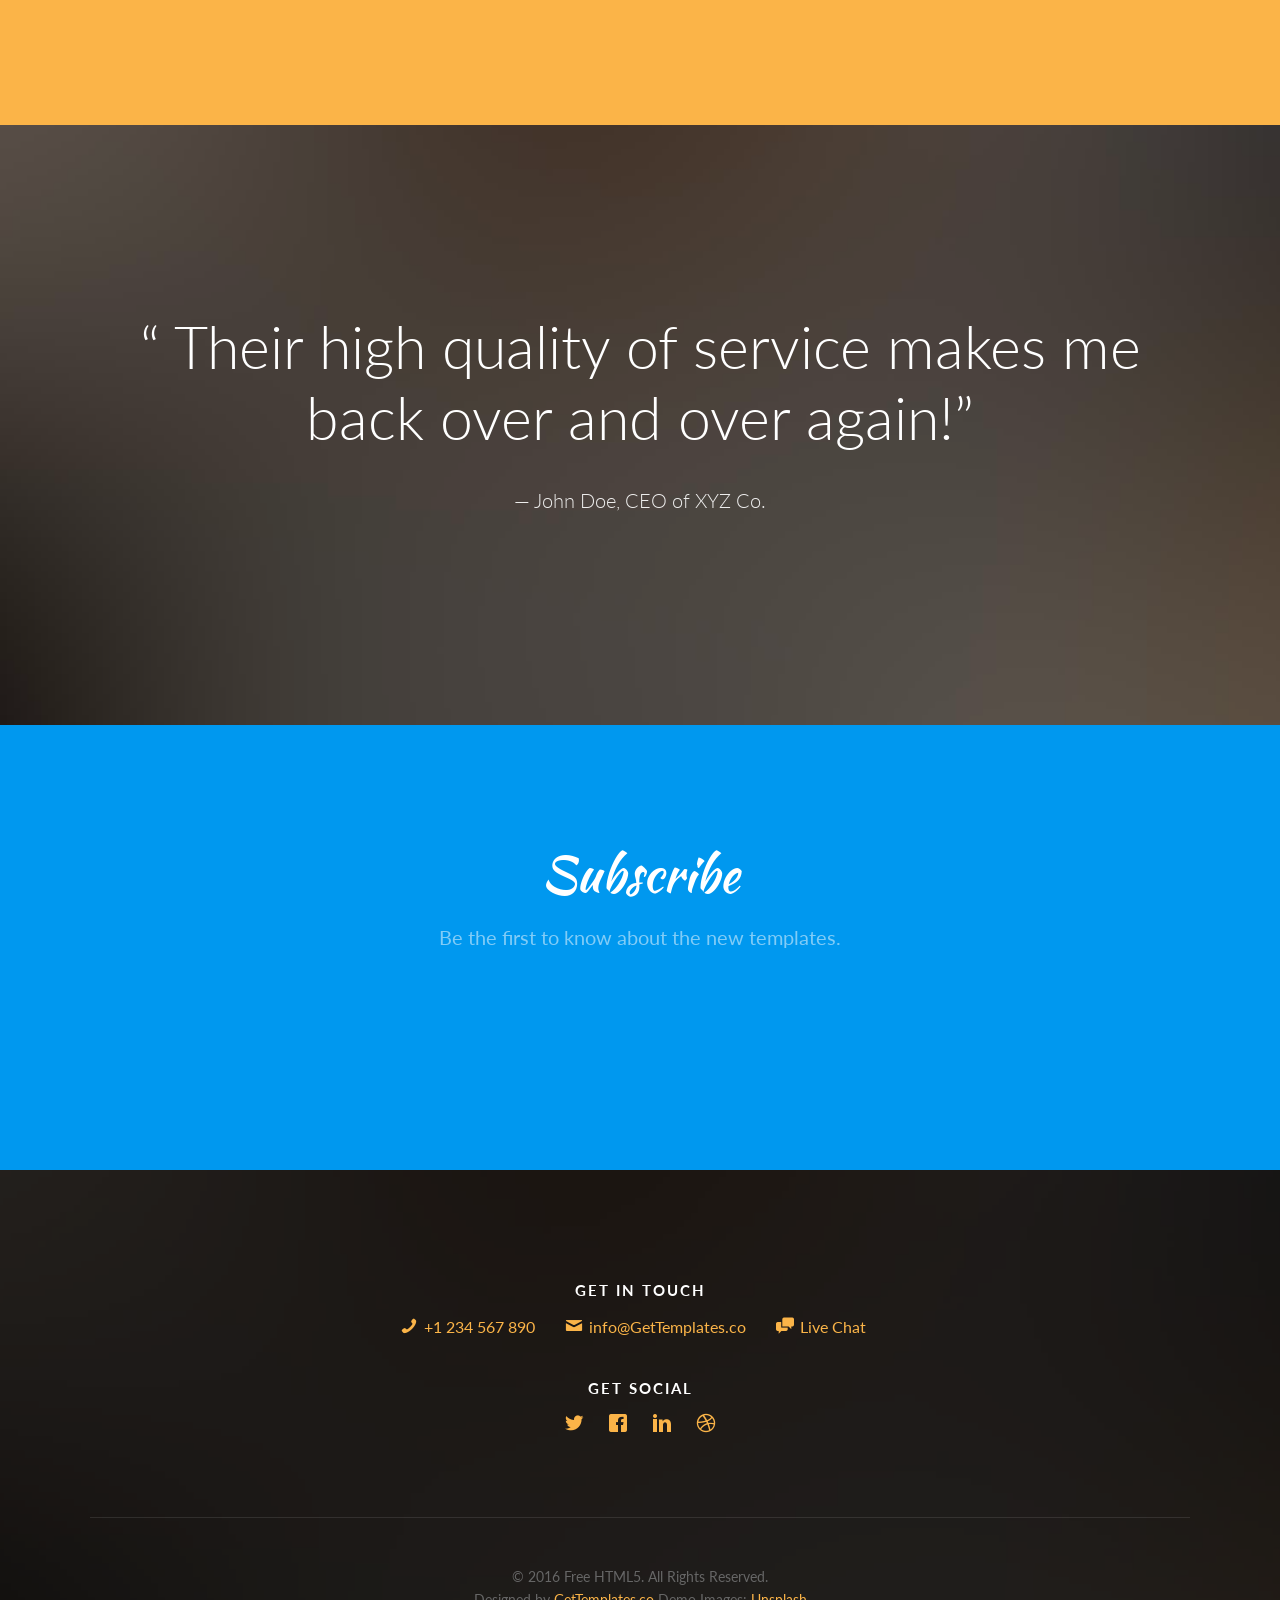
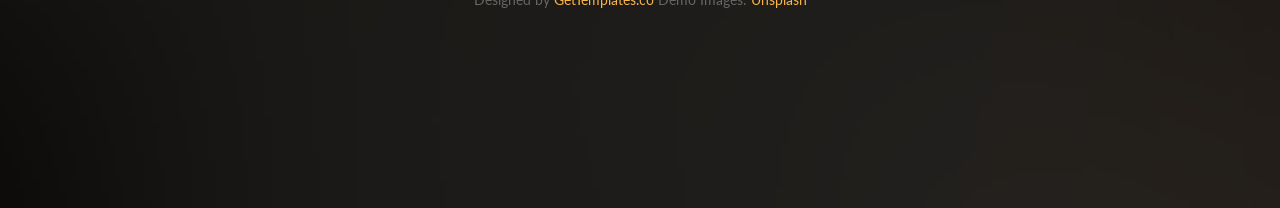
<file: admin/services.html>
<!DOCTYPE HTML>
<!--
	Aesthetic by gettemplates.co
	Twitter: http://twitter.com/gettemplateco
	URL: http://gettemplates.co
-->
<html>
	<head>
	<meta charset="utf-8">
	<meta http-equiv="X-UA-Compatible" content="IE=edge">
	<title>Savory &mdash; Free Website Template, Free HTML5 Template by GetTemplates.co</title>
	<meta name="viewport" content="width=device-width, initial-scale=1">
	<meta name="description" content="Free HTML5 Website Template by GetTemplates.co" />
	<meta name="keywords" content="free website templates, free html5, free template, free bootstrap, free website template, html5, css3, mobile first, responsive" />
	<meta name="author" content="GetTemplates.co" />

  	<!-- Facebook and Twitter integration -->
	<meta property="og:title" content=""/>
	<meta property="og:image" content=""/>
	<meta property="og:url" content=""/>
	<meta property="og:site_name" content=""/>
	<meta property="og:description" content=""/>
	<meta name="twitter:title" content="" />
	<meta name="twitter:image" content="" />
	<meta name="twitter:url" content="" />
	<meta name="twitter:card" content="" />

	<link href="https://fonts.googleapis.com/css?family=Lato:300,400,700" rel="stylesheet">
	<link href="https://fonts.googleapis.com/css?family=Kaushan+Script" rel="stylesheet">
	
	<!-- Animate.css -->
	<link rel="stylesheet" href="css/animate.css">
	<!-- Icomoon Icon Fonts-->
	<link rel="stylesheet" href="css/icomoon.css">
	<!-- Themify Icons-->
	<link rel="stylesheet" href="css/themify-icons.css">
	<!-- Bootstrap  -->
	<link rel="stylesheet" href="css/bootstrap.css">

	<!-- Magnific Popup -->
	<link rel="stylesheet" href="css/magnific-popup.css">

	<!-- Bootstrap DateTimePicker -->
	<link rel="stylesheet" href="css/bootstrap-datetimepicker.min.css">



	<!-- Owl Carousel  -->
	<link rel="stylesheet" href="css/owl.carousel.min.css">
	<link rel="stylesheet" href="css/owl.theme.default.min.css">

	<!-- Theme style  -->
	<link rel="stylesheet" href="css/style.css">

	<!-- Modernizr JS -->
	<script src="js/modernizr-2.6.2.min.js"></script>
	<!-- FOR IE9 below -->
	<!--[if lt IE 9]>
	<script src="js/respond.min.js"></script>
	<![endif]-->

	</head>
	<body>
		
	<div class="gtco-loader"></div>
	
	<div id="page">

	
	<!-- <div class="page-inner"> -->
	<nav class="gtco-nav" role="navigation">
		<div class="gtco-container">
			
			<div class="row">
				<div class="col-sm-4 col-xs-12">
					<div id="gtco-logo"><a href="index.html">Savory <em>.</em></a></div>
				</div>
				<div class="col-xs-8 text-right menu-1">
					<ul>
						<li><a href="menu.html">Menu</a></li>
						<li class="has-dropdown active">
							<a href="services.html">Services</a>
							<ul class="dropdown">
								<li><a href="#">Food Catering</a></li>
								<li><a href="#">Wedding Celebration</a></li>
								<li><a href="#">Birthday's Celebration</a></li>
							</ul>
						</li>
						<li><a href="contact.html">Contact</a></li>
						<li class="btn-cta"><a href="#"><span>Reservation</span></a></li>
					</ul>	
				</div>
			</div>
			
		</div>
	</nav>
	
	<header id="gtco-header" class="gtco-cover gtco-cover-sm" role="banner" style="background-image: url(images/img_bg_1.jpg)" data-stellar-background-ratio="0.5">
		<div class="overlay"></div>
		<div class="gtco-container">
			<div class="row">
				<div class="col-md-12 col-md-offset-0 text-center">
					

					<div class="row row-mt-15em">
						<div class="col-md-12 mt-text animate-box" data-animate-effect="fadeInUp">
							<span class="intro-text-small">Hand-crafted by <a href="http://gettemplates.co" target="_blank">GetTemplates.co</a></span>
							<h1 class="cursive-font">It's our pleasure to serve!</h1>	
						</div>
						
					</div>
							
					
				</div>
			</div>
		</div>
	</header>

	
	
	<div id="gtco-features">
		<div class="gtco-container">
			<div class="row">
				<div class="col-md-8 col-md-offset-2 text-center gtco-heading animate-box">
					<h2 class="cursive-font">Our Services</h2>
					<p>Dignissimos asperiores vitae velit veniam totam fuga molestias accusamus alias autem provident. Odit ab aliquam dolor eius.</p>
				</div>
			</div>
			<div class="row">
				<div class="col-md-4 col-sm-6">
					<div class="feature-center animate-box" data-animate-effect="fadeIn">
						<span class="icon">
							<i class="ti-face-smile"></i>
						</span>
						<h3>Happy People</h3>
						<p>Dignissimos asperiores vitae velit veniam totam fuga molestias accusamus alias autem provident. Odit ab aliquam dolor eius.</p>
					</div>
				</div>
				<div class="col-md-4 col-sm-6">
					<div class="feature-center animate-box" data-animate-effect="fadeIn">
						<span class="icon">
							<i class="ti-thought"></i>
						</span>
						<h3>Creative Culinary</h3>
						<p>Dignissimos asperiores vitae velit veniam totam fuga molestias accusamus alias autem provident. Odit ab aliquam dolor eius.</p>
					</div>
				</div>
				<div class="col-md-4 col-sm-6">
					<div class="feature-center animate-box" data-animate-effect="fadeIn">
						<span class="icon">
							<i class="ti-truck"></i>
						</span>
						<h3>Food Delivery</h3>
						<p>Dignissimos asperiores vitae velit veniam totam fuga molestias accusamus alias autem provident. Odit ab aliquam dolor eius.</p>
					</div>
				</div>
				<div class="col-md-4 col-sm-6">
					<div class="feature-center animate-box" data-animate-effect="fadeIn">
						<span class="icon">
							<i class="ti-face-smile"></i>
						</span>
						<h3>Happy People</h3>
						<p>Dignissimos asperiores vitae velit veniam totam fuga molestias accusamus alias autem provident. Odit ab aliquam dolor eius.</p>
					</div>
				</div>
				<div class="col-md-4 col-sm-6">
					<div class="feature-center animate-box" data-animate-effect="fadeIn">
						<span class="icon">
							<i class="ti-thought"></i>
						</span>
						<h3>Creative Culinary</h3>
						<p>Dignissimos asperiores vitae velit veniam totam fuga molestias accusamus alias autem provident. Odit ab aliquam dolor eius.</p>
					</div>
				</div>
				<div class="col-md-4 col-sm-6">
					<div class="feature-center animate-box" data-animate-effect="fadeIn">
						<span class="icon">
							<i class="ti-truck"></i>
						</span>
						<h3>Food Delivery</h3>
						<p>Dignissimos asperiores vitae velit veniam totam fuga molestias accusamus alias autem provident. Odit ab aliquam dolor eius.</p>
					</div>
				</div>

			</div>
		</div>
	</div>


	<div class="gtco-cover gtco-cover-sm" style="background-image: url(images/img_bg_1.jpg)"  data-stellar-background-ratio="0.5">
		<div class="overlay"></div>
		<div class="gtco-container text-center">
			<div class="display-t">
				<div class="display-tc">
					<h1>&ldquo; Their high quality of service makes me back over and over again!&rdquo;</h1>
					<p>&mdash; John Doe, CEO of XYZ Co.</p>
				</div>	
			</div>
		</div>
	</div>

	<div id="gtco-subscribe">
		<div class="gtco-container">
			<div class="row animate-box">
				<div class="col-md-8 col-md-offset-2 text-center gtco-heading">
					<h2 class="cursive-font">Subscribe</h2>
					<p>Be the first to know about the new templates.</p>
				</div>
			</div>
			<div class="row animate-box">
				<div class="col-md-8 col-md-offset-2">
					<form class="form-inline">
						<div class="col-md-6 col-sm-6">
							<div class="form-group">
								<label for="email" class="sr-only">Email</label>
								<input type="email" class="form-control" id="email" placeholder="Your Email">
							</div>
						</div>
						<div class="col-md-6 col-sm-6">
							<button type="submit" class="btn btn-default btn-block">Subscribe</button>
						</div>
					</form>
				</div>
			</div>
		</div>
	</div>

	<footer id="gtco-footer" role="contentinfo" style="background-image: url(images/img_bg_1.jpg)" data-stellar-background-ratio="0.5">
		<div class="overlay"></div>
		<div class="gtco-container">
			<div class="row row-pb-md">

				

				
				<div class="col-md-12 text-center">
					<div class="gtco-widget">
						<h3>Get In Touch</h3>
						<ul class="gtco-quick-contact">
							<li><a href="#"><i class="icon-phone"></i> +1 234 567 890</a></li>
							<li><a href="#"><i class="icon-mail2"></i> info@GetTemplates.co</a></li>
							<li><a href="#"><i class="icon-chat"></i> Live Chat</a></li>
						</ul>
					</div>
					<div class="gtco-widget">
						<h3>Get Social</h3>
						<ul class="gtco-social-icons">
							<li><a href="#"><i class="icon-twitter"></i></a></li>
							<li><a href="#"><i class="icon-facebook"></i></a></li>
							<li><a href="#"><i class="icon-linkedin"></i></a></li>
							<li><a href="#"><i class="icon-dribbble"></i></a></li>
						</ul>
					</div>
				</div>

				<div class="col-md-12 text-center copyright">
					<p><small class="block">&copy; 2016 Free HTML5. All Rights Reserved.</small> 
						<small class="block">Designed by <a href="http://gettemplates.co/" target="_blank">GetTemplates.co</a> Demo Images: <a href="http://unsplash.com/" target="_blank">Unsplash</a></small></p>
				</div>

			</div>

			

		</div>
	</footer>
	<!-- </div> -->

	</div>

	<div class="gototop js-top">
		<a href="#" class="js-gotop"><i class="icon-arrow-up"></i></a>
	</div>
	
	<!-- jQuery -->
	<script src="js/jquery.min.js"></script>
	<!-- jQuery Easing -->
	<script src="js/jquery.easing.1.3.js"></script>
	<!-- Bootstrap -->
	<script src="js/bootstrap.min.js"></script>
	<!-- Waypoints -->
	<script src="js/jquery.waypoints.min.js"></script>
	<!-- Carousel -->
	<script src="js/owl.carousel.min.js"></script>
	<!-- countTo -->
	<script src="js/jquery.countTo.js"></script>

	<!-- Stellar Parallax -->
	<script src="js/jquery.stellar.min.js"></script>

	<!-- Magnific Popup -->
	<script src="js/jquery.magnific-popup.min.js"></script>
	<script src="js/magnific-popup-options.js"></script>
	
	<script src="js/moment.min.js"></script>
	<script src="js/bootstrap-datetimepicker.min.js"></script>


	<!-- Main -->
	<script src="js/main.js"></script>

	</body>
</html>
</file>
<file: admin/css/icomoon.css>
@font-face {
  font-family: 'icomoon';
  src:  url('../fonts/icomoon/icomoon.eot?6iuir');
  src:  url('../fonts/icomoon/icomoon.eot?6iuir#iefix') format('embedded-opentype'),
    url('../fonts/icomoon/icomoon.ttf?6iuir') format('truetype'),
    url('../fonts/icomoon/icomoon.woff?6iuir') format('woff'),
    url('../fonts/icomoon/icomoon.svg?6iuir#icomoon') format('svg');
  font-weight: normal;
  font-style: normal;
}

[class^="icon-"], [class*=" icon-"] {
  /* use !important to prevent issues with browser extensions that change fonts */
  font-family: 'icomoon' !important;
  speak: none;
  font-style: normal;
  font-weight: normal;
  font-variant: normal;
  text-transform: none;
  line-height: 1;

  /* Better Font Rendering =========== */
  -webkit-font-smoothing: antialiased;
  -moz-osx-font-smoothing: grayscale;
}

.icon-eye:before {
  content: "\e000";
}
.icon-paper-clip:before {
  content: "\e001";
}
.icon-mail:before {
  content: "\e002";
}
.icon-toggle:before {
  content: "\e003";
}
.icon-layout:before {
  content: "\e004";
}
.icon-link:before {
  content: "\e005";
}
.icon-bell:before {
  content: "\e006";
}
.icon-lock:before {
  content: "\e007";
}
.icon-unlock:before {
  content: "\e008";
}
.icon-ribbon:before {
  content: "\e009";
}
.icon-image:before {
  content: "\e010";
}
.icon-signal:before {
  content: "\e011";
}
.icon-target:before {
  content: "\e012";
}
.icon-clipboard:before {
  content: "\e013";
}
.icon-clock:before {
  content: "\e014";
}
.icon-watch:before {
  content: "\e015";
}
.icon-air-play:before {
  content: "\e016";
}
.icon-camera:before {
  content: "\e017";
}
.icon-video:before {
  content: "\e018";
}
.icon-disc:before {
  content: "\e019";
}
.icon-printer:before {
  content: "\e020";
}
.icon-monitor:before {
  content: "\e021";
}
.icon-server:before {
  content: "\e022";
}
.icon-cog:before {
  content: "\e023";
}
.icon-heart:before {
  content: "\e024";
}
.icon-paragraph:before {
  content: "\e025";
}
.icon-align-justify:before {
  content: "\e026";
}
.icon-align-left:before {
  content: "\e027";
}
.icon-align-center:before {
  content: "\e028";
}
.icon-align-right:before {
  content: "\e029";
}
.icon-book:before {
  content: "\e030";
}
.icon-layers:before {
  content: "\e031";
}
.icon-stack:before {
  content: "\e032";
}
.icon-stack-2:before {
  content: "\e033";
}
.icon-paper:before {
  content: "\e034";
}
.icon-paper-stack:before {
  content: "\e035";
}
.icon-search:before {
  content: "\e036";
}
.icon-zoom-in:before {
  content: "\e037";
}
.icon-zoom-out:before {
  content: "\e038";
}
.icon-reply:before {
  content: "\e039";
}
.icon-circle-plus:before {
  content: "\e040";
}
.icon-circle-minus:before {
  content: "\e041";
}
.icon-circle-check:before {
  content: "\e042";
}
.icon-circle-cross:before {
  content: "\e043";
}
.icon-square-plus:before {
  content: "\e044";
}
.icon-square-minus:before {
  content: "\e045";
}
.icon-square-check:before {
  content: "\e046";
}
.icon-square-cross:before {
  content: "\e047";
}
.icon-microphone:before {
  content: "\e048";
}
.icon-record:before {
  content: "\e049";
}
.icon-skip-back:before {
  content: "\e050";
}
.icon-rewind:before {
  content: "\e051";
}
.icon-play:before {
  content: "\e052";
}
.icon-pause:before {
  content: "\e053";
}
.icon-stop:before {
  content: "\e054";
}
.icon-fast-forward:before {
  content: "\e055";
}
.icon-skip-forward:before {
  content: "\e056";
}
.icon-shuffle:before {
  content: "\e057";
}
.icon-repeat:before {
  content: "\e058";
}
.icon-folder:before {
  content: "\e059";
}
.icon-umbrella:before {
  content: "\e060";
}
.icon-moon:before {
  content: "\e061";
}
.icon-thermometer:before {
  content: "\e062";
}
.icon-drop:before {
  content: "\e063";
}
.icon-sun:before {
  content: "\e064";
}
.icon-cloud:before {
  content: "\e065";
}
.icon-cloud-upload:before {
  content: "\e066";
}
.icon-cloud-download:before {
  content: "\e067";
}
.icon-upload:before {
  content: "\e068";
}
.icon-download:before {
  content: "\e069";
}
.icon-location:before {
  content: "\e070";
}
.icon-location-2:before {
  content: "\e071";
}
.icon-map:before {
  content: "\e072";
}
.icon-battery:before {
  content: "\e073";
}
.icon-head:before {
  content: "\e074";
}
.icon-briefcase:before {
  content: "\e075";
}
.icon-speech-bubble:before {
  content: "\e076";
}
.icon-anchor:before {
  content: "\e077";
}
.icon-globe:before {
  content: "\e078";
}
.icon-box:before {
  content: "\e079";
}
.icon-reload:before {
  content: "\e080";
}
.icon-share:before {
  content: "\e081";
}
.icon-marquee:before {
  content: "\e082";
}
.icon-marquee-plus:before {
  content: "\e083";
}
.icon-marquee-minus:before {
  content: "\e084";
}
.icon-tag:before {
  content: "\e085";
}
.icon-power:before {
  content: "\e086";
}
.icon-command:before {
  content: "\e087";
}
.icon-alt:before {
  content: "\e088";
}
.icon-esc:before {
  content: "\e089";
}
.icon-bar-graph:before {
  content: "\e090";
}
.icon-bar-graph-2:before {
  content: "\e091";
}
.icon-pie-graph:before {
  content: "\e092";
}
.icon-star:before {
  content: "\e093";
}
.icon-arrow-left:before {
  content: "\e094";
}
.icon-arrow-right:before {
  content: "\e095";
}
.icon-arrow-up:before {
  content: "\e096";
}
.icon-arrow-down:before {
  content: "\e097";
}
.icon-volume:before {
  content: "\e098";
}
.icon-mute:before {
  content: "\e099";
}
.icon-content-right:before {
  content: "\e100";
}
.icon-content-left:before {
  content: "\e101";
}
.icon-grid:before {
  content: "\e102";
}
.icon-grid-2:before {
  content: "\e103";
}
.icon-columns:before {
  content: "\e104";
}
.icon-loader:before {
  content: "\e105";
}
.icon-bag:before {
  content: "\e106";
}
.icon-ban:before {
  content: "\e107";
}
.icon-flag:before {
  content: "\e108";
}
.icon-trash:before {
  content: "\e109";
}
.icon-expand:before {
  content: "\e110";
}
.icon-contract:before {
  content: "\e111";
}
.icon-maximize:before {
  content: "\e112";
}
.icon-minimize:before {
  content: "\e113";
}
.icon-plus:before {
  content: "\e114";
}
.icon-minus:before {
  content: "\e115";
}
.icon-check:before {
  content: "\e116";
}
.icon-cross:before {
  content: "\e117";
}
.icon-move:before {
  content: "\e118";
}
.icon-delete:before {
  content: "\e119";
}
.icon-menu:before {
  content: "\e120";
}
.icon-archive:before {
  content: "\e121";
}
.icon-inbox:before {
  content: "\e122";
}
.icon-outbox:before {
  content: "\e123";
}
.icon-file:before {
  content: "\e124";
}
.icon-file-add:before {
  content: "\e125";
}
.icon-file-subtract:before {
  content: "\e126";
}
.icon-help:before {
  content: "\e127";
}
.icon-open:before {
  content: "\e128";
}
.icon-ellipsis:before {
  content: "\e129";
}
.icon-add-to-list:before {
  content: "\e900";
}
.icon-classic-computer:before {
  content: "\e901";
}
.icon-controller-fast-backward:before {
  content: "\e902";
}
.icon-creative-commons-attribution:before {
  content: "\e903";
}
.icon-creative-commons-noderivs:before {
  content: "\e904";
}
.icon-creative-commons-noncommercial-eu:before {
  content: "\e905";
}
.icon-creative-commons-noncommercial-us:before {
  content: "\e906";
}
.icon-creative-commons-public-domain:before {
  content: "\e907";
}
.icon-creative-commons-remix:before {
  content: "\e908";
}
.icon-creative-commons-share:before {
  content: "\e909";
}
.icon-creative-commons-sharealike:before {
  content: "\e90a";
}
.icon-creative-commons:before {
  content: "\e90b";
}
.icon-document-landscape:before {
  content: "\e90c";
}
.icon-remove-user:before {
  content: "\e90d";
}
.icon-warning:before {
  content: "\e90e";
}
.icon-arrow-bold-down:before {
  content: "\e90f";
}
.icon-arrow-bold-left:before {
  content: "\e910";
}
.icon-arrow-bold-right:before {
  content: "\e911";
}
.icon-arrow-bold-up:before {
  content: "\e912";
}
.icon-arrow-down2:before {
  content: "\e913";
}
.icon-arrow-left2:before {
  content: "\e914";
}
.icon-arrow-long-down:before {
  content: "\e915";
}
.icon-arrow-long-left:before {
  content: "\e916";
}
.icon-arrow-long-right:before {
  content: "\e917";
}
.icon-arrow-long-up:before {
  content: "\e918";
}
.icon-arrow-right2:before {
  content: "\e919";
}
.icon-arrow-up2:before {
  content: "\e91a";
}
.icon-arrow-with-circle-down:before {
  content: "\e91b";
}
.icon-arrow-with-circle-left:before {
  content: "\e91c";
}
.icon-arrow-with-circle-right:before {
  content: "\e91d";
}
.icon-arrow-with-circle-up:before {
  content: "\e91e";
}
.icon-bookmark:before {
  content: "\e91f";
}
.icon-bookmarks:before {
  content: "\e920";
}
.icon-chevron-down:before {
  content: "\e921";
}
.icon-chevron-left:before {
  content: "\e922";
}
.icon-chevron-right:before {
  content: "\e923";
}
.icon-chevron-small-down:before {
  content: "\e924";
}
.icon-chevron-small-left:before {
  content: "\e925";
}
.icon-chevron-small-right:before {
  content: "\e926";
}
.icon-chevron-small-up:before {
  content: "\e927";
}
.icon-chevron-thin-down:before {
  content: "\e928";
}
.icon-chevron-thin-left:before {
  content: "\e929";
}
.icon-chevron-thin-right:before {
  content: "\e92a";
}
.icon-chevron-thin-up:before {
  content: "\e92b";
}
.icon-chevron-up:before {
  content: "\e92c";
}
.icon-chevron-with-circle-down:before {
  content: "\e92d";
}
.icon-chevron-with-circle-left:before {
  content: "\e92e";
}
.icon-chevron-with-circle-right:before {
  content: "\e92f";
}
.icon-chevron-with-circle-up:before {
  content: "\e930";
}
.icon-cloud2:before {
  content: "\e931";
}
.icon-controller-fast-forward:before {
  content: "\e932";
}
.icon-controller-jump-to-start:before {
  content: "\e933";
}
.icon-controller-next:before {
  content: "\e934";
}
.icon-controller-paus:before {
  content: "\e935";
}
.icon-controller-play:before {
  content: "\e936";
}
.icon-controller-record:before {
  content: "\e937";
}
.icon-controller-stop:before {
  content: "\e938";
}
.icon-controller-volume:before {
  content: "\e939";
}
.icon-dot-single:before {
  content: "\e93a";
}
.icon-dots-three-horizontal:before {
  content: "\e93b";
}
.icon-dots-three-vertical:before {
  content: "\e93c";
}
.icon-dots-two-horizontal:before {
  content: "\e93d";
}
.icon-dots-two-vertical:before {
  content: "\e93e";
}
.icon-download2:before {
  content: "\e93f";
}
.icon-emoji-flirt:before {
  content: "\e940";
}
.icon-flow-branch:before {
  content: "\e941";
}
.icon-flow-cascade:before {
  content: "\e942";
}
.icon-flow-line:before {
  content: "\e943";
}
.icon-flow-parallel:before {
  content: "\e944";
}
.icon-flow-tree:before {
  content: "\e945";
}
.icon-install:before {
  content: "\e946";
}
.icon-layers2:before {
  content: "\e947";
}
.icon-open-book:before {
  content: "\e948";
}
.icon-resize-100:before {
  content: "\e949";
}
.icon-resize-full-screen:before {
  content: "\e94a";
}
.icon-save:before {
  content: "\e94b";
}
.icon-select-arrows:before {
  content: "\e94c";
}
.icon-sound-mute:before {
  content: "\e94d";
}
.icon-sound:before {
  content: "\e94e";
}
.icon-trash2:before {
  content: "\e94f";
}
.icon-triangle-down:before {
  content: "\e950";
}
.icon-triangle-left:before {
  content: "\e951";
}
.icon-triangle-right:before {
  content: "\e952";
}
.icon-triangle-up:before {
  content: "\e953";
}
.icon-uninstall:before {
  content: "\e954";
}
.icon-upload-to-cloud:before {
  content: "\e955";
}
.icon-upload2:before {
  content: "\e956";
}
.icon-add-user:before {
  content: "\e957";
}
.icon-address:before {
  content: "\e958";
}
.icon-adjust:before {
  content: "\e959";
}
.icon-air:before {
  content: "\e95a";
}
.icon-aircraft-landing:before {
  content: "\e95b";
}
.icon-aircraft-take-off:before {
  content: "\e95c";
}
.icon-aircraft:before {
  content: "\e95d";
}
.icon-align-bottom:before {
  content: "\e95e";
}
.icon-align-horizontal-middle:before {
  content: "\e95f";
}
.icon-align-left2:before {
  content: "\e960";
}
.icon-align-right2:before {
  content: "\e961";
}
.icon-align-top:before {
  content: "\e962";
}
.icon-align-vertical-middle:before {
  content: "\e963";
}
.icon-archive2:before {
  content: "\e964";
}
.icon-area-graph:before {
  content: "\e965";
}
.icon-attachment:before {
  content: "\e966";
}
.icon-awareness-ribbon:before {
  content: "\e967";
}
.icon-back-in-time:before {
  content: "\e968";
}
.icon-back:before {
  content: "\e969";
}
.icon-bar-graph2:before {
  content: "\e96a";
}
.icon-battery2:before {
  content: "\e96b";
}
.icon-beamed-note:before {
  content: "\e96c";
}
.icon-bell2:before {
  content: "\e96d";
}
.icon-blackboard:before {
  content: "\e96e";
}
.icon-block:before {
  content: "\e96f";
}
.icon-book2:before {
  content: "\e970";
}
.icon-bowl:before {
  content: "\e971";
}
.icon-box2:before {
  content: "\e972";
}
.icon-briefcase2:before {
  content: "\e973";
}
.icon-browser:before {
  content: "\e974";
}
.icon-brush:before {
  content: "\e975";
}
.icon-bucket:before {
  content: "\e976";
}
.icon-cake:before {
  content: "\e977";
}
.icon-calculator:before {
  content: "\e978";
}
.icon-calendar:before {
  content: "\e979";
}
.icon-camera2:before {
  content: "\e97a";
}
.icon-ccw:before {
  content: "\e97b";
}
.icon-chat:before {
  content: "\e97c";
}
.icon-check2:before {
  content: "\e97d";
}
.icon-circle-with-cross:before {
  content: "\e97e";
}
.icon-circle-with-minus:before {
  content: "\e97f";
}
.icon-circle-with-plus:before {
  content: "\e980";
}
.icon-circle:before {
  content: "\e981";
}
.icon-circular-graph:before {
  content: "\e982";
}
.icon-clapperboard:before {
  content: "\e983";
}
.icon-clipboard2:before {
  content: "\e984";
}
.icon-clock2:before {
  content: "\e985";
}
.icon-code:before {
  content: "\e986";
}
.icon-cog2:before {
  content: "\e987";
}
.icon-colours:before {
  content: "\e988";
}
.icon-compass:before {
  content: "\e989";
}
.icon-copy:before {
  content: "\e98a";
}
.icon-credit-card:before {
  content: "\e98b";
}
.icon-credit:before {
  content: "\e98c";
}
.icon-cross2:before {
  content: "\e98d";
}
.icon-cup:before {
  content: "\e98e";
}
.icon-cw:before {
  content: "\e98f";
}
.icon-cycle:before {
  content: "\e990";
}
.icon-database:before {
  content: "\e991";
}
.icon-dial-pad:before {
  content: "\e992";
}
.icon-direction:before {
  content: "\e993";
}
.icon-document:before {
  content: "\e994";
}
.icon-documents:before {
  content: "\e995";
}
.icon-drink:before {
  content: "\e996";
}
.icon-drive:before {
  content: "\e997";
}
.icon-drop2:before {
  content: "\e998";
}
.icon-edit:before {
  content: "\e999";
}
.icon-email:before {
  content: "\e99a";
}
.icon-emoji-happy:before {
  content: "\e99b";
}
.icon-emoji-neutral:before {
  content: "\e99c";
}
.icon-emoji-sad:before {
  content: "\e99d";
}
.icon-erase:before {
  content: "\e99e";
}
.icon-eraser:before {
  content: "\e99f";
}
.icon-export:before {
  content: "\e9a0";
}
.icon-eye2:before {
  content: "\e9a1";
}
.icon-feather:before {
  content: "\e9a2";
}
.icon-flag2:before {
  content: "\e9a3";
}
.icon-flash:before {
  content: "\e9a4";
}
.icon-flashlight:before {
  content: "\e9a5";
}
.icon-flat-brush:before {
  content: "\e9a6";
}
.icon-folder-images:before {
  content: "\e9a7";
}
.icon-folder-music:before {
  content: "\e9a8";
}
.icon-folder-video:before {
  content: "\e9a9";
}
.icon-folder2:before {
  content: "\e9aa";
}
.icon-forward:before {
  content: "\e9ab";
}
.icon-funnel:before {
  content: "\e9ac";
}
.icon-game-controller:before {
  content: "\e9ad";
}
.icon-gauge:before {
  content: "\e9ae";
}
.icon-globe2:before {
  content: "\e9af";
}
.icon-graduation-cap:before {
  content: "\e9b0";
}
.icon-grid2:before {
  content: "\e9b1";
}
.icon-hair-cross:before {
  content: "\e9b2";
}
.icon-hand:before {
  content: "\e9b3";
}
.icon-heart-outlined:before {
  content: "\e9b4";
}
.icon-heart2:before {
  content: "\e9b5";
}
.icon-help-with-circle:before {
  content: "\e9b6";
}
.icon-help2:before {
  content: "\e9b7";
}
.icon-home:before {
  content: "\e9b8";
}
.icon-hour-glass:before {
  content: "\e9b9";
}
.icon-image-inverted:before {
  content: "\e9ba";
}
.icon-image2:before {
  content: "\e9bb";
}
.icon-images:before {
  content: "\e9bc";
}
.icon-inbox2:before {
  content: "\e9bd";
}
.icon-infinity:before {
  content: "\e9be";
}
.icon-info-with-circle:before {
  content: "\e9bf";
}
.icon-info:before {
  content: "\e9c0";
}
.icon-key:before {
  content: "\e9c1";
}
.icon-keyboard:before {
  content: "\e9c2";
}
.icon-lab-flask:before {
  content: "\e9c3";
}
.icon-landline:before {
  content: "\e9c4";
}
.icon-language:before {
  content: "\e9c5";
}
.icon-laptop:before {
  content: "\e9c6";
}
.icon-leaf:before {
  content: "\e9c7";
}
.icon-level-down:before {
  content: "\e9c8";
}
.icon-level-up:before {
  content: "\e9c9";
}
.icon-lifebuoy:before {
  content: "\e9ca";
}
.icon-light-bulb:before {
  content: "\e9cb";
}
.icon-light-down:before {
  content: "\e9cc";
}
.icon-light-up:before {
  content: "\e9cd";
}
.icon-line-graph:before {
  content: "\e9ce";
}
.icon-link2:before {
  content: "\e9cf";
}
.icon-list:before {
  content: "\e9d0";
}
.icon-location-pin:before {
  content: "\e9d1";
}
.icon-location2:before {
  content: "\e9d2";
}
.icon-lock-open:before {
  content: "\e9d3";
}
.icon-lock2:before {
  content: "\e9d4";
}
.icon-log-out:before {
  content: "\e9d5";
}
.icon-login:before {
  content: "\e9d6";
}
.icon-loop:before {
  content: "\e9d7";
}
.icon-magnet:before {
  content: "\e9d8";
}
.icon-magnifying-glass:before {
  content: "\e9d9";
}
.icon-mail2:before {
  content: "\e9da";
}
.icon-man:before {
  content: "\e9db";
}
.icon-map2:before {
  content: "\e9dc";
}
.icon-mask:before {
  content: "\e9dd";
}
.icon-medal:before {
  content: "\e9de";
}
.icon-megaphone:before {
  content: "\e9df";
}
.icon-menu2:before {
  content: "\e9e0";
}
.icon-message:before {
  content: "\e9e1";
}
.icon-mic:before {
  content: "\e9e2";
}
.icon-minus2:before {
  content: "\e9e3";
}
.icon-mobile:before {
  content: "\e9e4";
}
.icon-modern-mic:before {
  content: "\e9e5";
}
.icon-moon2:before {
  content: "\e9e6";
}
.icon-mouse:before {
  content: "\e9e7";
}
.icon-music:before {
  content: "\e9e8";
}
.icon-network:before {
  content: "\e9e9";
}
.icon-new-message:before {
  content: "\e9ea";
}
.icon-new:before {
  content: "\e9eb";
}
.icon-news:before {
  content: "\e9ec";
}
.icon-note:before {
  content: "\e9ed";
}
.icon-notification:before {
  content: "\e9ee";
}
.icon-old-mobile:before {
  content: "\e9ef";
}
.icon-old-phone:before {
  content: "\e9f0";
}
.icon-palette:before {
  content: "\e9f1";
}
.icon-paper-plane:before {
  content: "\e9f2";
}
.icon-pencil:before {
  content: "\e9f3";
}
.icon-phone:before {
  content: "\e9f4";
}
.icon-pie-chart:before {
  content: "\e9f5";
}
.icon-pin:before {
  content: "\e9f6";
}
.icon-plus2:before {
  content: "\e9f7";
}
.icon-popup:before {
  content: "\e9f8";
}
.icon-power-plug:before {
  content: "\e9f9";
}
.icon-price-ribbon:before {
  content: "\e9fa";
}
.icon-price-tag:before {
  content: "\e9fb";
}
.icon-print:before {
  content: "\e9fc";
}
.icon-progress-empty:before {
  content: "\e9fd";
}
.icon-progress-full:before {
  content: "\e9fe";
}
.icon-progress-one:before {
  content: "\e9ff";
}
.icon-progress-two:before {
  content: "\ea00";
}
.icon-publish:before {
  content: "\ea01";
}
.icon-quote:before {
  content: "\ea02";
}
.icon-radio:before {
  content: "\ea03";
}
.icon-reply-all:before {
  content: "\ea04";
}
.icon-reply2:before {
  content: "\ea05";
}
.icon-retweet:before {
  content: "\ea06";
}
.icon-rocket:before {
  content: "\ea07";
}
.icon-round-brush:before {
  content: "\ea08";
}
.icon-rss:before {
  content: "\ea09";
}
.icon-ruler:before {
  content: "\ea0a";
}
.icon-scissors:before {
  content: "\ea0b";
}
.icon-share-alternitive:before {
  content: "\ea0c";
}
.icon-share2:before {
  content: "\ea0d";
}
.icon-shareable:before {
  content: "\ea0e";
}
.icon-shield:before {
  content: "\ea0f";
}
.icon-shop:before {
  content: "\ea10";
}
.icon-shopping-bag:before {
  content: "\ea11";
}
.icon-shopping-basket:before {
  content: "\ea12";
}
.icon-shopping-cart:before {
  content: "\ea13";
}
.icon-shuffle2:before {
  content: "\ea14";
}
.icon-signal2:before {
  content: "\ea15";
}
.icon-sound-mix:before {
  content: "\ea16";
}
.icon-sports-club:before {
  content: "\ea17";
}
.icon-spreadsheet:before {
  content: "\ea18";
}
.icon-squared-cross:before {
  content: "\ea19";
}
.icon-squared-minus:before {
  content: "\ea1a";
}
.icon-squared-plus:before {
  content: "\ea1b";
}
.icon-star-outlined:before {
  content: "\ea1c";
}
.icon-star2:before {
  content: "\ea1d";
}
.icon-stopwatch:before {
  content: "\ea1e";
}
.icon-suitcase:before {
  content: "\ea1f";
}
.icon-swap:before {
  content: "\ea20";
}
.icon-sweden:before {
  content: "\ea21";
}
.icon-switch:before {
  content: "\ea22";
}
.icon-tablet:before {
  content: "\ea23";
}
.icon-tag2:before {
  content: "\ea24";
}
.icon-text-document-inverted:before {
  content: "\ea25";
}
.icon-text-document:before {
  content: "\ea26";
}
.icon-text:before {
  content: "\ea27";
}
.icon-thermometer2:before {
  content: "\ea28";
}
.icon-thumbs-down:before {
  content: "\ea29";
}
.icon-thumbs-up:before {
  content: "\ea2a";
}
.icon-thunder-cloud:before {
  content: "\ea2b";
}
.icon-ticket:before {
  content: "\ea2c";
}
.icon-time-slot:before {
  content: "\ea2d";
}
.icon-tools:before {
  content: "\ea2e";
}
.icon-traffic-cone:before {
  content: "\ea2f";
}
.icon-tree:before {
  content: "\ea30";
}
.icon-trophy:before {
  content: "\ea31";
}
.icon-tv:before {
  content: "\ea32";
}
.icon-typing:before {
  content: "\ea33";
}
.icon-unread:before {
  content: "\ea34";
}
.icon-untag:before {
  content: "\ea35";
}
.icon-user:before {
  content: "\ea36";
}
.icon-users:before {
  content: "\ea37";
}
.icon-v-card:before {
  content: "\ea38";
}
.icon-video2:before {
  content: "\ea39";
}
.icon-vinyl:before {
  content: "\ea3a";
}
.icon-voicemail:before {
  content: "\ea3b";
}
.icon-wallet:before {
  content: "\ea3c";
}
.icon-water:before {
  content: "\ea3d";
}
.icon-px-with-circle:before {
  content: "\ea3e";
}
.icon-px:before {
  content: "\ea3f";
}
.icon-basecamp:before {
  content: "\ea40";
}
.icon-behance:before {
  content: "\ea41";
}
.icon-creative-cloud:before {
  content: "\ea42";
}
.icon-dropbox:before {
  content: "\ea43";
}
.icon-evernote:before {
  content: "\ea44";
}
.icon-flattr:before {
  content: "\ea45";
}
.icon-foursquare:before {
  content: "\ea46";
}
.icon-google-drive:before {
  content: "\ea47";
}
.icon-google-hangouts:before {
  content: "\ea48";
}
.icon-grooveshark:before {
  content: "\ea49";
}
.icon-icloud:before {
  content: "\ea4a";
}
.icon-mixi:before {
  content: "\ea4b";
}
.icon-onedrive:before {
  content: "\ea4c";
}
.icon-paypal:before {
  content: "\ea4d";
}
.icon-picasa:before {
  content: "\ea4e";
}
.icon-qq:before {
  content: "\ea4f";
}
.icon-rdio-with-circle:before {
  content: "\ea50";
}
.icon-renren:before {
  content: "\ea51";
}
.icon-scribd:before {
  content: "\ea52";
}
.icon-sina-weibo:before {
  content: "\ea53";
}
.icon-skype-with-circle:before {
  content: "\ea54";
}
.icon-skype:before {
  content: "\ea55";
}
.icon-slideshare:before {
  content: "\ea56";
}
.icon-smashing:before {
  content: "\ea57";
}
.icon-soundcloud:before {
  content: "\ea58";
}
.icon-spotify-with-circle:before {
  content: "\ea59";
}
.icon-spotify:before {
  content: "\ea5a";
}
.icon-swarm:before {
  content: "\ea5b";
}
.icon-vine-with-circle:before {
  content: "\ea5c";
}
.icon-vine:before {
  content: "\ea5d";
}
.icon-vk-alternitive:before {
  content: "\ea5e";
}
.icon-vk-with-circle:before {
  content: "\ea5f";
}
.icon-vk:before {
  content: "\ea60";
}
.icon-xing-with-circle:before {
  content: "\ea61";
}
.icon-xing:before {
  content: "\ea62";
}
.icon-yelp:before {
  content: "\ea63";
}
.icon-dribbble-with-circle:before {
  content: "\ea64";
}
.icon-dribbble:before {
  content: "\ea65";
}
.icon-facebook-with-circle:before {
  content: "\ea66";
}
.icon-facebook:before {
  content: "\ea67";
}
.icon-flickr-with-circle:before {
  content: "\ea68";
}
.icon-flickr:before {
  content: "\ea69";
}
.icon-github-with-circle:before {
  content: "\ea6a";
}
.icon-github:before {
  content: "\ea6b";
}
.icon-google-with-circle:before {
  content: "\ea6c";
}
.icon-google:before {
  content: "\ea6d";
}
.icon-instagram-with-circle:before {
  content: "\ea6e";
}
.icon-instagram:before {
  content: "\ea6f";
}
.icon-lastfm-with-circle:before {
  content: "\ea70";
}
.icon-lastfm:before {
  content: "\ea71";
}
.icon-linkedin-with-circle:before {
  content: "\ea72";
}
.icon-linkedin:before {
  content: "\ea73";
}
.icon-pinterest-with-circle:before {
  content: "\ea74";
}
.icon-pinterest:before {
  content: "\ea75";
}
.icon-rdio:before {
  content: "\ea76";
}
.icon-stumbleupon-with-circle:before {
  content: "\ea77";
}
.icon-stumbleupon:before {
  content: "\ea78";
}
.icon-tumblr-with-circle:before {
  content: "\ea79";
}
.icon-tumblr:before {
  content: "\ea7a";
}
.icon-twitter-with-circle:before {
  content: "\ea7b";
}
.icon-twitter:before {
  content: "\ea7c";
}
.icon-vimeo-with-circle:before {
  content: "\ea7d";
}
.icon-vimeo:before {
  content: "\ea7e";
}
.icon-youtube-with-circle:before {
  content: "\ea7f";
}
.icon-youtube:before {
  content: "\ea80";
}
</file>
<file: admin/css/themify-icons.css>
@font-face {
	font-family: 'themify';
	src:url('../fonts/themify-icons/themify.eot?-fvbane');
	src:url('../fonts/themify-icons/themify.eot?#iefix-fvbane') format('embedded-opentype'),
		url('../fonts/themify-icons/themify.woff?-fvbane') format('woff'),
		url('../fonts/themify-icons/themify.ttf?-fvbane') format('truetype'),
		url('../fonts/themify-icons/themify.svg?-fvbane#themify') format('svg');
	font-weight: normal;
	font-style: normal;
}

[class^="ti-"], [class*=" ti-"] {
	font-family: 'themify';
	speak: none;
	font-style: normal;
	font-weight: normal;
	font-variant: normal;
	text-transform: none;
	line-height: 1;

	/* Better Font Rendering =========== */
	-webkit-font-smoothing: antialiased;
	-moz-osx-font-smoothing: grayscale;
}

.ti-wand:before {
	content: "\e600";
}
.ti-volume:before {
	content: "\e601";
}
.ti-user:before {
	content: "\e602";
}
.ti-unlock:before {
	content: "\e603";
}
.ti-unlink:before {
	content: "\e604";
}
.ti-trash:before {
	content: "\e605";
}
.ti-thought:before {
	content: "\e606";
}
.ti-target:before {
	content: "\e607";
}
.ti-tag:before {
	content: "\e608";
}
.ti-tablet:before {
	content: "\e609";
}
.ti-star:before {
	content: "\e60a";
}
.ti-spray:before {
	content: "\e60b";
}
.ti-signal:before {
	content: "\e60c";
}
.ti-shopping-cart:before {
	content: "\e60d";
}
.ti-shopping-cart-full:before {
	content: "\e60e";
}
.ti-settings:before {
	content: "\e60f";
}
.ti-search:before {
	content: "\e610";
}
.ti-zoom-in:before {
	content: "\e611";
}
.ti-zoom-out:before {
	content: "\e612";
}
.ti-cut:before {
	content: "\e613";
}
.ti-ruler:before {
	content: "\e614";
}
.ti-ruler-pencil:before {
	content: "\e615";
}
.ti-ruler-alt:before {
	content: "\e616";
}
.ti-bookmark:before {
	content: "\e617";
}
.ti-bookmark-alt:before {
	content: "\e618";
}
.ti-reload:before {
	content: "\e619";
}
.ti-plus:before {
	content: "\e61a";
}
.ti-pin:before {
	content: "\e61b";
}
.ti-pencil:before {
	content: "\e61c";
}
.ti-pencil-alt:before {
	content: "\e61d";
}
.ti-paint-roller:before {
	content: "\e61e";
}
.ti-paint-bucket:before {
	content: "\e61f";
}
.ti-na:before {
	content: "\e620";
}
.ti-mobile:before {
	content: "\e621";
}
.ti-minus:before {
	content: "\e622";
}
.ti-medall:before {
	content: "\e623";
}
.ti-medall-alt:before {
	content: "\e624";
}
.ti-marker:before {
	content: "\e625";
}
.ti-marker-alt:before {
	content: "\e626";
}
.ti-arrow-up:before {
	content: "\e627";
}
.ti-arrow-right:before {
	content: "\e628";
}
.ti-arrow-left:before {
	content: "\e629";
}
.ti-arrow-down:before {
	content: "\e62a";
}
.ti-lock:before {
	content: "\e62b";
}
.ti-location-arrow:before {
	content: "\e62c";
}
.ti-link:before {
	content: "\e62d";
}
.ti-layout:before {
	content: "\e62e";
}
.ti-layers:before {
	content: "\e62f";
}
.ti-layers-alt:before {
	content: "\e630";
}
.ti-key:before {
	content: "\e631";
}
.ti-import:before {
	content: "\e632";
}
.ti-image:before {
	content: "\e633";
}
.ti-heart:before {
	content: "\e634";
}
.ti-heart-broken:before {
	content: "\e635";
}
.ti-hand-stop:before {
	content: "\e636";
}
.ti-hand-open:before {
	content: "\e637";
}
.ti-hand-drag:before {
	content: "\e638";
}
.ti-folder:before {
	content: "\e639";
}
.ti-flag:before {
	content: "\e63a";
}
.ti-flag-alt:before {
	content: "\e63b";
}
.ti-flag-alt-2:before {
	content: "\e63c";
}
.ti-eye:before {
	content: "\e63d";
}
.ti-export:before {
	content: "\e63e";
}
.ti-exchange-vertical:before {
	content: "\e63f";
}
.ti-desktop:before {
	content: "\e640";
}
.ti-cup:before {
	content: "\e641";
}
.ti-crown:before {
	content: "\e642";
}
.ti-comments:before {
	content: "\e643";
}
.ti-comment:before {
	content: "\e644";
}
.ti-comment-alt:before {
	content: "\e645";
}
.ti-close:before {
	content: "\e646";
}
.ti-clip:before {
	content: "\e647";
}
.ti-angle-up:before {
	content: "\e648";
}
.ti-angle-right:before {
	content: "\e649";
}
.ti-angle-left:before {
	content: "\e64a";
}
.ti-angle-down:before {
	content: "\e64b";
}
.ti-check:before {
	content: "\e64c";
}
.ti-check-box:before {
	content: "\e64d";
}
.ti-camera:before {
	content: "\e64e";
}
.ti-announcement:before {
	content: "\e64f";
}
.ti-brush:before {
	content: "\e650";
}
.ti-briefcase:before {
	content: "\e651";
}
.ti-bolt:before {
	content: "\e652";
}
.ti-bolt-alt:before {
	content: "\e653";
}
.ti-blackboard:before {
	content: "\e654";
}
.ti-bag:before {
	content: "\e655";
}
.ti-move:before {
	content: "\e656";
}
.ti-arrows-vertical:before {
	content: "\e657";
}
.ti-arrows-horizontal:before {
	content: "\e658";
}
.ti-fullscreen:before {
	content: "\e659";
}
.ti-arrow-top-right:before {
	content: "\e65a";
}
.ti-arrow-top-left:before {
	content: "\e65b";
}
.ti-arrow-circle-up:before {
	content: "\e65c";
}
.ti-arrow-circle-right:before {
	content: "\e65d";
}
.ti-arrow-circle-left:before {
	content: "\e65e";
}
.ti-arrow-circle-down:before {
	content: "\e65f";
}
.ti-angle-double-up:before {
	content: "\e660";
}
.ti-angle-double-right:before {
	content: "\e661";
}
.ti-angle-double-left:before {
	content: "\e662";
}
.ti-angle-double-down:before {
	content: "\e663";
}
.ti-zip:before {
	content: "\e664";
}
.ti-world:before {
	content: "\e665";
}
.ti-wheelchair:before {
	content: "\e666";
}
.ti-view-list:before {
	content: "\e667";
}
.ti-view-list-alt:before {
	content: "\e668";
}
.ti-view-grid:before {
	content: "\e669";
}
.ti-uppercase:before {
	content: "\e66a";
}
.ti-upload:before {
	content: "\e66b";
}
.ti-underline:before {
	content: "\e66c";
}
.ti-truck:before {
	content: "\e66d";
}
.ti-timer:before {
	content: "\e66e";
}
.ti-ticket:before {
	content: "\e66f";
}
.ti-thumb-up:before {
	content: "\e670";
}
.ti-thumb-down:before {
	content: "\e671";
}
.ti-text:before {
	content: "\e672";
}
.ti-stats-up:before {
	content: "\e673";
}
.ti-stats-down:before {
	content: "\e674";
}
.ti-split-v:before {
	content: "\e675";
}
.ti-split-h:before {
	content: "\e676";
}
.ti-smallcap:before {
	content: "\e677";
}
.ti-shine:before {
	content: "\e678";
}
.ti-shift-right:before {
	content: "\e679";
}
.ti-shift-left:before {
	content: "\e67a";
}
.ti-shield:before {
	content: "\e67b";
}
.ti-notepad:before {
	content: "\e67c";
}
.ti-server:before {
	content: "\e67d";
}
.ti-quote-right:before {
	content: "\e67e";
}
.ti-quote-left:before {
	content: "\e67f";
}
.ti-pulse:before {
	content: "\e680";
}
.ti-printer:before {
	content: "\e681";
}
.ti-power-off:before {
	content: "\e682";
}
.ti-plug:before {
	content: "\e683";
}
.ti-pie-chart:before {
	content: "\e684";
}
.ti-paragraph:before {
	content: "\e685";
}
.ti-panel:before {
	content: "\e686";
}
.ti-package:before {
	content: "\e687";
}
.ti-music:before {
	content: "\e688";
}
.ti-music-alt:before {
	content: "\e689";
}
.ti-mouse:before {
	content: "\e68a";
}
.ti-mouse-alt:before {
	content: "\e68b";
}
.ti-money:before {
	content: "\e68c";
}
.ti-microphone:before {
	content: "\e68d";
}
.ti-menu:before {
	content: "\e68e";
}
.ti-menu-alt:before {
	content: "\e68f";
}
.ti-map:before {
	content: "\e690";
}
.ti-map-alt:before {
	content: "\e691";
}
.ti-loop:before {
	content: "\e692";
}
.ti-location-pin:before {
	content: "\e693";
}
.ti-list:before {
	content: "\e694";
}
.ti-light-bulb:before {
	content: "\e695";
}
.ti-Italic:before {
	content: "\e696";
}
.ti-info:before {
	content: "\e697";
}
.ti-infinite:before {
	content: "\e698";
}
.ti-id-badge:before {
	content: "\e699";
}
.ti-hummer:before {
	content: "\e69a";
}
.ti-home:before {
	content: "\e69b";
}
.ti-help:before {
	content: "\e69c";
}
.ti-headphone:before {
	content: "\e69d";
}
.ti-harddrives:before {
	content: "\e69e";
}
.ti-harddrive:before {
	content: "\e69f";
}
.ti-gift:before {
	content: "\e6a0";
}
.ti-game:before {
	content: "\e6a1";
}
.ti-filter:before {
	content: "\e6a2";
}
.ti-files:before {
	content: "\e6a3";
}
.ti-file:before {
	content: "\e6a4";
}
.ti-eraser:before {
	content: "\e6a5";
}
.ti-envelope:before {
	content: "\e6a6";
}
.ti-download:before {
	content: "\e6a7";
}
.ti-direction:before {
	content: "\e6a8";
}
.ti-direction-alt:before {
	content: "\e6a9";
}
.ti-dashboard:before {
	content: "\e6aa";
}
.ti-control-stop:before {
	content: "\e6ab";
}
.ti-control-shuffle:before {
	content: "\e6ac";
}
.ti-control-play:before {
	content: "\e6ad";
}
.ti-control-pause:before {
	content: "\e6ae";
}
.ti-control-forward:before {
	content: "\e6af";
}
.ti-control-backward:before {
	content: "\e6b0";
}
.ti-cloud:before {
	content: "\e6b1";
}
.ti-cloud-up:before {
	content: "\e6b2";
}
.ti-cloud-down:before {
	content: "\e6b3";
}
.ti-clipboard:before {
	content: "\e6b4";
}
.ti-car:before {
	content: "\e6b5";
}
.ti-calendar:before {
	content: "\e6b6";
}
.ti-book:before {
	content: "\e6b7";
}
.ti-bell:before {
	content: "\e6b8";
}
.ti-basketball:before {
	content: "\e6b9";
}
.ti-bar-chart:before {
	content: "\e6ba";
}
.ti-bar-chart-alt:before {
	content: "\e6bb";
}
.ti-back-right:before {
	content: "\e6bc";
}
.ti-back-left:before {
	content: "\e6bd";
}
.ti-arrows-corner:before {
	content: "\e6be";
}
.ti-archive:before {
	content: "\e6bf";
}
.ti-anchor:before {
	content: "\e6c0";
}
.ti-align-right:before {
	content: "\e6c1";
}
.ti-align-left:before {
	content: "\e6c2";
}
.ti-align-justify:before {
	content: "\e6c3";
}
.ti-align-center:before {
	content: "\e6c4";
}
.ti-alert:before {
	content: "\e6c5";
}
.ti-alarm-clock:before {
	content: "\e6c6";
}
.ti-agenda:before {
	content: "\e6c7";
}
.ti-write:before {
	content: "\e6c8";
}
.ti-window:before {
	content: "\e6c9";
}
.ti-widgetized:before {
	content: "\e6ca";
}
.ti-widget:before {
	content: "\e6cb";
}
.ti-widget-alt:before {
	content: "\e6cc";
}
.ti-wallet:before {
	content: "\e6cd";
}
.ti-video-clapper:before {
	content: "\e6ce";
}
.ti-video-camera:before {
	content: "\e6cf";
}
.ti-vector:before {
	content: "\e6d0";
}
.ti-themify-logo:before {
	content: "\e6d1";
}
.ti-themify-favicon:before {
	content: "\e6d2";
}
.ti-themify-favicon-alt:before {
	content: "\e6d3";
}
.ti-support:before {
	content: "\e6d4";
}
.ti-stamp:before {
	content: "\e6d5";
}
.ti-split-v-alt:before {
	content: "\e6d6";
}
.ti-slice:before {
	content: "\e6d7";
}
.ti-shortcode:before {
	content: "\e6d8";
}
.ti-shift-right-alt:before {
	content: "\e6d9";
}
.ti-shift-left-alt:before {
	content: "\e6da";
}
.ti-ruler-alt-2:before {
	content: "\e6db";
}
.ti-receipt:before {
	content: "\e6dc";
}
.ti-pin2:before {
	content: "\e6dd";
}
.ti-pin-alt:before {
	content: "\e6de";
}
.ti-pencil-alt2:before {
	content: "\e6df";
}
.ti-palette:before {
	content: "\e6e0";
}
.ti-more:before {
	content: "\e6e1";
}
.ti-more-alt:before {
	content: "\e6e2";
}
.ti-microphone-alt:before {
	content: "\e6e3";
}
.ti-magnet:before {
	content: "\e6e4";
}
.ti-line-double:before {
	content: "\e6e5";
}
.ti-line-dotted:before {
	content: "\e6e6";
}
.ti-line-dashed:before {
	content: "\e6e7";
}
.ti-layout-width-full:before {
	content: "\e6e8";
}
.ti-layout-width-default:before {
	content: "\e6e9";
}
.ti-layout-width-default-alt:before {
	content: "\e6ea";
}
.ti-layout-tab:before {
	content: "\e6eb";
}
.ti-layout-tab-window:before {
	content: "\e6ec";
}
.ti-layout-tab-v:before {
	content: "\e6ed";
}
.ti-layout-tab-min:before {
	content: "\e6ee";
}
.ti-layout-slider:before {
	content: "\e6ef";
}
.ti-layout-slider-alt:before {
	content: "\e6f0";
}
.ti-layout-sidebar-right:before {
	content: "\e6f1";
}
.ti-layout-sidebar-none:before {
	content: "\e6f2";
}
.ti-layout-sidebar-left:before {
	content: "\e6f3";
}
.ti-layout-placeholder:before {
	content: "\e6f4";
}
.ti-layout-menu:before {
	content: "\e6f5";
}
.ti-layout-menu-v:before {
	content: "\e6f6";
}
.ti-layout-menu-separated:before {
	content: "\e6f7";
}
.ti-layout-menu-full:before {
	content: "\e6f8";
}
.ti-layout-media-right-alt:before {
	content: "\e6f9";
}
.ti-layout-media-right:before {
	content: "\e6fa";
}
.ti-layout-media-overlay:before {
	content: "\e6fb";
}
.ti-layout-media-overlay-alt:before {
	content: "\e6fc";
}
.ti-layout-media-overlay-alt-2:before {
	content: "\e6fd";
}
.ti-layout-media-left-alt:before {
	content: "\e6fe";
}
.ti-layout-media-left:before {
	content: "\e6ff";
}
.ti-layout-media-center-alt:before {
	content: "\e700";
}
.ti-layout-media-center:before {
	content: "\e701";
}
.ti-layout-list-thumb:before {
	content: "\e702";
}
.ti-layout-list-thumb-alt:before {
	content: "\e703";
}
.ti-layout-list-post:before {
	content: "\e704";
}
.ti-layout-list-large-image:before {
	content: "\e705";
}
.ti-layout-line-solid:before {
	content: "\e706";
}
.ti-layout-grid4:before {
	content: "\e707";
}
.ti-layout-grid3:before {
	content: "\e708";
}
.ti-layout-grid2:before {
	content: "\e709";
}
.ti-layout-grid2-thumb:before {
	content: "\e70a";
}
.ti-layout-cta-right:before {
	content: "\e70b";
}
.ti-layout-cta-left:before {
	content: "\e70c";
}
.ti-layout-cta-center:before {
	content: "\e70d";
}
.ti-layout-cta-btn-right:before {
	content: "\e70e";
}
.ti-layout-cta-btn-left:before {
	content: "\e70f";
}
.ti-layout-column4:before {
	content: "\e710";
}
.ti-layout-column3:before {
	content: "\e711";
}
.ti-layout-column2:before {
	content: "\e712";
}
.ti-layout-accordion-separated:before {
	content: "\e713";
}
.ti-layout-accordion-merged:before {
	content: "\e714";
}
.ti-layout-accordion-list:before {
	content: "\e715";
}
.ti-ink-pen:before {
	content: "\e716";
}
.ti-info-alt:before {
	content: "\e717";
}
.ti-help-alt:before {
	content: "\e718";
}
.ti-headphone-alt:before {
	content: "\e719";
}
.ti-hand-point-up:before {
	content: "\e71a";
}
.ti-hand-point-right:before {
	content: "\e71b";
}
.ti-hand-point-left:before {
	content: "\e71c";
}
.ti-hand-point-down:before {
	content: "\e71d";
}
.ti-gallery:before {
	content: "\e71e";
}
.ti-face-smile:before {
	content: "\e71f";
}
.ti-face-sad:before {
	content: "\e720";
}
.ti-credit-card:before {
	content: "\e721";
}
.ti-control-skip-forward:before {
	content: "\e722";
}
.ti-control-skip-backward:before {
	content: "\e723";
}
.ti-control-record:before {
	content: "\e724";
}
.ti-control-eject:before {
	content: "\e725";
}
.ti-comments-smiley:before {
	content: "\e726";
}
.ti-brush-alt:before {
	content: "\e727";
}
.ti-youtube:before {
	content: "\e728";
}
.ti-vimeo:before {
	content: "\e729";
}
.ti-twitter:before {
	content: "\e72a";
}
.ti-time:before {
	content: "\e72b";
}
.ti-tumblr:before {
	content: "\e72c";
}
.ti-skype:before {
	content: "\e72d";
}
.ti-share:before {
	content: "\e72e";
}
.ti-share-alt:before {
	content: "\e72f";
}
.ti-rocket:before {
	content: "\e730";
}
.ti-pinterest:before {
	content: "\e731";
}
.ti-new-window:before {
	content: "\e732";
}
.ti-microsoft:before {
	content: "\e733";
}
.ti-list-ol:before {
	content: "\e734";
}
.ti-linkedin:before {
	content: "\e735";
}
.ti-layout-sidebar-2:before {
	content: "\e736";
}
.ti-layout-grid4-alt:before {
	content: "\e737";
}
.ti-layout-grid3-alt:before {
	content: "\e738";
}
.ti-layout-grid2-alt:before {
	content: "\e739";
}
.ti-layout-column4-alt:before {
	content: "\e73a";
}
.ti-layout-column3-alt:before {
	content: "\e73b";
}
.ti-layout-column2-alt:before {
	content: "\e73c";
}
.ti-instagram:before {
	content: "\e73d";
}
.ti-google:before {
	content: "\e73e";
}
.ti-github:before {
	content: "\e73f";
}
.ti-flickr:before {
	content: "\e740";
}
.ti-facebook:before {
	content: "\e741";
}
.ti-dropbox:before {
	content: "\e742";
}
.ti-dribbble:before {
	content: "\e743";
}
.ti-apple:before {
	content: "\e744";
}
.ti-android:before {
	content: "\e745";
}
.ti-save:before {
	content: "\e746";
}
.ti-save-alt:before {
	content: "\e747";
}
.ti-yahoo:before {
	content: "\e748";
}
.ti-wordpress:before {
	content: "\e749";
}
.ti-vimeo-alt:before {
	content: "\e74a";
}
.ti-twitter-alt:before {
	content: "\e74b";
}
.ti-tumblr-alt:before {
	content: "\e74c";
}
.ti-trello:before {
	content: "\e74d";
}
.ti-stack-overflow:before {
	content: "\e74e";
}
.ti-soundcloud:before {
	content: "\e74f";
}
.ti-sharethis:before {
	content: "\e750";
}
.ti-sharethis-alt:before {
	content: "\e751";
}
.ti-reddit:before {
	content: "\e752";
}
.ti-pinterest-alt:before {
	content: "\e753";
}
.ti-microsoft-alt:before {
	content: "\e754";
}
.ti-linux:before {
	content: "\e755";
}
.ti-jsfiddle:before {
	content: "\e756";
}
.ti-joomla:before {
	content: "\e757";
}
.ti-html5:before {
	content: "\e758";
}
.ti-flickr-alt:before {
	content: "\e759";
}
.ti-email:before {
	content: "\e75a";
}
.ti-drupal:before {
	content: "\e75b";
}
.ti-dropbox-alt:before {
	content: "\e75c";
}
.ti-css3:before {
	content: "\e75d";
}
.ti-rss:before {
	content: "\e75e";
}
.ti-rss-alt:before {
	content: "\e75f";
}
</file>
<file: admin/css/style.css>
@font-face {
  font-family: 'icomoon';
  src: url("../fonts/icomoon/icomoon.eot?srf3rx");
  src: url("../fonts/icomoon/icomoon.eot?srf3rx#iefix") format("embedded-opentype"), url("../fonts/icomoon/icomoon.ttf?srf3rx") format("truetype"), url("../fonts/icomoon/icomoon.woff?srf3rx") format("woff"), url("../fonts/icomoon/icomoon.svg?srf3rx#icomoon") format("svg");
  font-weight: normal;
  font-style: normal;
}
/* =======================================================
*
* 	Template Style 
*
* ======================================================= */
body {
  font-family: "Lato", Arial, sans-serif;
  font-weight: 400;
  font-size: 16px;
  line-height: 1.7;
  color: #777;
  background: #fff;
}

#page {
  position: relative;
  overflow-x: hidden;
  width: 100%;
  height: 100%;
  -webkit-transition: 0.5s;
  -o-transition: 0.5s;
  transition: 0.5s;
}
.offcanvas #page {
  overflow: hidden;
  position: absolute;
}
.offcanvas #page:after {
  -webkit-transition: 2s;
  -o-transition: 2s;
  transition: 2s;
  position: absolute;
  top: 0;
  right: 0;
  bottom: 0;
  left: 0;
  z-index: 101;
  background: rgba(0, 0, 0, 0.7);
  content: "";
}

a {
  color: #FBB448;
  -webkit-transition: 0.5s;
  -o-transition: 0.5s;
  transition: 0.5s;
}
a:hover, a:active, a:focus {
  color: #FBB448;
  outline: none;
  text-decoration: none;
}

p {
  margin-bottom: 20px;
}

h1, h2, h3, h4, h5, h6, figure {
  color: #000;
  font-family: "Lato", Arial, sans-serif;
  font-weight: 400;
  margin: 0 0 20px 0;
}

::-webkit-selection {
  color: #fff;
  background: #FBB448;
}

::-moz-selection {
  color: #fff;
  background: #FBB448;
}

::selection {
  color: #fff;
  background: #FBB448;
}

.gtco-container {
  max-width: 1100px;
  position: relative;
  margin: 0 auto;
  padding-left: 15px;
  padding-right: 15px;
}

.gtco-nav {
  position: absolute;
  top: 0;
  left: 0;
  margin: 0;
  padding: 0;
  width: 100%;
  padding: 20px 0;
  z-index: 1001;
  border-bottom: 1px solid rgba(255, 255, 255, 0.2);
}
@media screen and (max-width: 768px) {
  .gtco-nav {
    padding: 20px 0;
  }
}
.gtco-nav #gtco-logo {
  font-size: 20px;
  margin: 0;
  padding: 0;
  text-transform: uppercase;
  font-weight: bold;
}
.gtco-nav #gtco-logo em {
  color: #FBB448;
}
.gtco-nav a {
  padding: 5px 10px;
  color: #fff;
}
@media screen and (max-width: 768px) {
  .gtco-nav .menu-1, .gtco-nav .menu-2 {
    display: none;
  }
}
.gtco-nav ul {
  padding: 0;
  margin: 2px 0 0 0;
}
.gtco-nav ul li {
  padding: 0;
  margin: 0;
  list-style: none;
  display: inline;
}
.gtco-nav ul li a {
  font-size: 16px;
  padding: 30px 10px;
  color: rgba(255, 255, 255, 0.7);
  -webkit-transition: 0.3s;
  -o-transition: 0.3s;
  transition: 0.3s;
}
.gtco-nav ul li a:hover, .gtco-nav ul li a:focus, .gtco-nav ul li a:active {
  color: white;
}
.gtco-nav ul li.has-dropdown {
  position: relative;
}
.gtco-nav ul li.has-dropdown .dropdown {
  width: 190px;
  -webkit-box-shadow: 0px 4px 5px 0px rgba(0, 0, 0, 0.15);
  -moz-box-shadow: 0px 4px 5px 0px rgba(0, 0, 0, 0.15);
  box-shadow: 0px 4px 5px 0px rgba(0, 0, 0, 0.15);
  z-index: 1002;
  visibility: hidden;
  opacity: 0;
  position: absolute;
  top: 40px;
  left: 0;
  text-align: left;
  background: #fff;
  padding: 20px;
  -webkit-border-radius: 4px;
  -moz-border-radius: 4px;
  -ms-border-radius: 4px;
  border-radius: 4px;
  -webkit-transition: 0s;
  -o-transition: 0s;
  transition: 0s;
}
.gtco-nav ul li.has-dropdown .dropdown:before {
  bottom: 100%;
  left: 40px;
  border: solid transparent;
  content: " ";
  height: 0;
  width: 0;
  position: absolute;
  pointer-events: none;
  border-bottom-color: #fff;
  border-width: 8px;
  margin-left: -8px;
}
.gtco-nav ul li.has-dropdown .dropdown li {
  display: block;
  margin-bottom: 7px;
}
.gtco-nav ul li.has-dropdown .dropdown li:last-child {
  margin-bottom: 0;
}
.gtco-nav ul li.has-dropdown .dropdown li a {
  padding: 2px 0;
  display: block;
  color: #999999;
  line-height: 1.2;
  text-transform: none;
  font-size: 15px;
}
.gtco-nav ul li.has-dropdown .dropdown li a:hover {
  color: #FBB448;
}
.gtco-nav ul li.has-dropdown .dropdown li.active > a {
  color: #000 !important;
}
.gtco-nav ul li.has-dropdown:hover a, .gtco-nav ul li.has-dropdown:focus a {
  color: #fff;
}
.gtco-nav ul li.btn-cta a {
  color: #FBB448;
}
.gtco-nav ul li.btn-cta a span {
  border: 2px solid rgba(255, 255, 255, 0.5);
  padding: 4px 20px;
  color: #fff;
  display: -moz-inline-stack;
  display: inline-block;
  zoom: 1;
  *display: inline;
  -webkit-transition: 0.3s;
  -o-transition: 0.3s;
  transition: 0.3s;
  -webkit-border-radius: 4px;
  -moz-border-radius: 4px;
  -ms-border-radius: 4px;
  border-radius: 4px;
}
.gtco-nav ul li.btn-cta a:hover span {
  background: #fff;
  color: #FBB448;
}
.gtco-nav ul li.active > a {
  color: #FBB448 !important;
}

#gtco-header {
  background: #4d4d4d;
}
@media screen and (max-width: 992px) {
  #gtco-header.gtco-cover {
    height: inherit !important;
    padding: 3em 0 !important;
  }
}
@media screen and (max-width: 480px) {
  #gtco-header .text-left {
    text-align: center !important;
  }
}
@media screen and (max-width: 480px) {
  #gtco-header .btn {
    display: block;
    width: 100%;
  }
}
#gtco-header .mt-text {
  margin-top: 7em;
  margin-bottom: 3em;
}
@media screen and (max-width: 768px) {
  #gtco-header .mt-text {
    margin-top: 0;
  }
}
#gtco-header .intro-text-small {
  font-size: 14px;
  text-transform: uppercase;
  color: rgba(255, 255, 255, 0.5);
  letter-spacing: .15em;
  display: block;
  margin-bottom: 10px;
}
#gtco-header h1, #gtco-header h2 {
  margin: 0;
  padding: 0;
  color: white;
}
#gtco-header h1 {
  margin-bottom: 0px;
  font-size: 80px;
  line-height: 1.5;
  font-weight: 300;
  font-family: "Kaushan Script", cursive !important;
}
@media screen and (max-width: 768px) {
  #gtco-header h1 {
    font-size: 34px;
    line-height: 1.2;
    margin-bottom: 10px;
  }
}
#gtco-header h2 {
  font-weight: 300;
  font-size: 22px;
  line-height: 1.5;
  margin-bottom: 30px;
}
#gtco-header .form-wrap {
  border-top: 10px solid #FBB448;
  position: relative;
  width: 100%;
  -webkit-box-shadow: 0px 2px 5px 0px rgba(0, 0, 0, 0.15);
  -moz-box-shadow: 0px 2px 5px 0px rgba(0, 0, 0, 0.15);
  box-shadow: 0px 2px 5px 0px rgba(0, 0, 0, 0.15);
}
#gtco-header .form-wrap h3 {
  font-family: "Kaushan Script", cursive;
}
#gtco-header .form-wrap .tab-menu {
  padding: 0 !important;
  margin: 0 0 -10px 0 !important;
  width: 100%;
  float: left;
  z-index: 12;
  position: relative;
}
#gtco-header .form-wrap .tab-menu li {
  padding: 0;
  margin: 0;
  list-style: none;
  display: inline;
  float: left;
  width: 50%;
  text-align: center;
}
#gtco-header .form-wrap .tab-menu li a {
  padding: 10px 20px 20px 20px;
  float: left;
  width: 100%;
  display: block;
  background: rgba(255, 255, 255, 0.5);
  color: #1a1a1a;
}
#gtco-header .form-wrap .tab-menu li a:hover {
  color: #1a1a1a;
}
#gtco-header .form-wrap .tab-menu li.active a {
  display: block;
  padding: 10px 20px 20px 20px;
  background: #fff;
  color: #FBB448;
}
#gtco-header .form-wrap .tab-menu li.gtco-first a {
  border-top-left-radius: 7px;
}
#gtco-header .form-wrap .tab-menu li.gtco-second a {
  border-top-right-radius: 7px;
}
#gtco-header .form-wrap .tab-content {
  z-index: 10;
  position: relative;
  clear: both;
  background: rgba(0, 0, 0, 0.5);
  padding: 30px;
}
#gtco-header .form-wrap .tab-content h3 {
  color: #fff;
}
#gtco-header .form-wrap .tab-content label {
  color: rgba(255, 255, 255, 0.8);
}
#gtco-header .form-wrap .tab-content .tab-content-inner {
  display: none;
}
#gtco-header .form-wrap .tab-content .tab-content-inner.active {
  display: block;
}
#gtco-header .form-wrap .tab-content .form-control {
  color: #fff !important;
  border: 2px solid rgba(255, 255, 255, 0.2);
}

#gtco-header,
#gtco-counter,
.gtco-bg {
  background-size: cover;
  background-position: top center;
  background-repeat: no-repeat;
  position: relative;
}

.gtco-bg {
  background-position: center center;
  width: 100%;
  float: left;
  position: relative;
}

.gtco-video {
  height: 450px;
  overflow: hidden;
  margin-bottom: 30px;
  -webkit-border-radius: 7px;
  -moz-border-radius: 7px;
  -ms-border-radius: 7px;
  border-radius: 7px;
}
.gtco-video.gtco-video-sm {
  height: 250px;
}
.gtco-video a {
  z-index: 1001;
  position: absolute;
  top: 50%;
  left: 50%;
  margin-top: -45px;
  margin-left: -45px;
  width: 90px;
  height: 90px;
  display: table;
  text-align: center;
  background: #fff;
  -webkit-box-shadow: 0px 14px 30px -15px rgba(0, 0, 0, 0.75);
  -moz-box-shadow: 0px 14px 30px -15px rgba(0, 0, 0, 0.75);
  box-shadow: 0px 14px 30px -15px rgba(0, 0, 0, 0.75);
  -webkit-border-radius: 50%;
  -moz-border-radius: 50%;
  -ms-border-radius: 50%;
  border-radius: 50%;
}
.gtco-video a i {
  text-align: center;
  display: table-cell;
  vertical-align: middle;
  font-size: 40px;
}
.gtco-video .overlay {
  position: absolute;
  top: 0;
  left: 0;
  right: 0;
  bottom: 0;
  background: rgba(0, 0, 0, 0.5);
  -webkit-transition: 0.5s;
  -o-transition: 0.5s;
  transition: 0.5s;
}
.gtco-video:hover .overlay {
  background: rgba(0, 0, 0, 0.7);
}
.gtco-video:hover a {
  position: relative;
  -webkit-transform: scale(1.2);
  -moz-transform: scale(1.2);
  -ms-transform: scale(1.2);
  -o-transform: scale(1.2);
  transform: scale(1.2);
}

.gtco-cover {
  height: 900px;
  background-size: cover;
  background-position: center center;
  background-repeat: no-repeat;
  position: relative;
  float: left;
  width: 100%;
}
.gtco-cover a {
  color: #FBB448;
}
.gtco-cover a:hover {
  color: white;
}
.gtco-cover .overlay {
  z-index: 1;
  position: absolute;
  bottom: 0;
  top: 0;
  left: 0;
  right: 0;
  background: rgba(0, 0, 0, 0.5);
}
.gtco-cover > .gtco-container {
  position: relative;
  z-index: 10;
}
@media screen and (max-width: 768px) {
  .gtco-cover {
    height: 600px;
  }
}
.gtco-cover .display-t,
.gtco-cover .display-tc {
  height: 900px;
  display: table;
  width: 100%;
}
@media screen and (max-width: 768px) {
  .gtco-cover .display-t,
  .gtco-cover .display-tc {
    height: 600px;
  }
}
.gtco-cover.gtco-cover-sm {
  height: 600px;
}
@media screen and (max-width: 768px) {
  .gtco-cover.gtco-cover-sm {
    height: 400px;
  }
}
.gtco-cover.gtco-cover-sm .display-t,
.gtco-cover.gtco-cover-sm .display-tc {
  height: 600px;
  display: table;
  width: 100%;
}
@media screen and (max-width: 768px) {
  .gtco-cover.gtco-cover-sm .display-t,
  .gtco-cover.gtco-cover-sm .display-tc {
    height: 400px;
  }
}
.gtco-cover.gtco-cover-xs {
  height: 500px;
}
@media screen and (max-width: 768px) {
  .gtco-cover.gtco-cover-xs {
    height: inherit !important;
    padding: 3em 0;
  }
}
.gtco-cover.gtco-cover-xs .display-t,
.gtco-cover.gtco-cover-xs .display-tc {
  height: 500px;
  display: table;
  width: 100%;
}
@media screen and (max-width: 768px) {
  .gtco-cover.gtco-cover-xs .display-t,
  .gtco-cover.gtco-cover-xs .display-tc {
    padding: 3em 0;
    height: inherit !important;
  }
}
.gtco-cover p {
  color: rgba(255, 255, 255, 0.9);
  font-size: 20px !important;
  font-weight: 300;
}

.gtco-staff {
  text-align: center;
  margin-bottom: 7em;
  float: left;
  width: 100%;
}
@media screen and (max-width: 768px) {
  .gtco-staff {
    margin-bottom: 3em;
  }
}
.gtco-staff img {
  width: 100px;
  margin-bottom: 20px;
  -webkit-border-radius: 50%;
  -moz-border-radius: 50%;
  -ms-border-radius: 50%;
  border-radius: 50%;
}
.gtco-staff h3 {
  font-size: 24px;
  margin-bottom: 5px;
}
.gtco-staff p {
  margin-bottom: 30px;
}
.gtco-staff .role {
  color: #bfbfbf;
  margin-bottom: 30px;
  font-weight: normal;
  display: block;
}

.gtco-social-icons {
  margin: 0;
  padding: 0;
}
.gtco-social-icons li {
  margin: 0;
  padding: 0;
  list-style: none;
  display: -moz-inline-stack;
  display: inline-block;
  zoom: 1;
  *display: inline;
}
.gtco-social-icons li a {
  display: -moz-inline-stack;
  display: inline-block;
  zoom: 1;
  *display: inline;
  color: #FBB448;
  padding-left: 10px;
  padding-right: 10px;
}
.gtco-social-icons li a i {
  font-size: 20px;
}

.gtco-contact-info {
  margin-bottom: 30px;
  float: left;
  width: 100%;
  position: relative;
}
.gtco-contact-info ul {
  padding: 0;
  margin: 0;
}
.gtco-contact-info ul li {
  padding: 0 0 0 50px;
  margin: 0 0 30px 0;
  list-style: none;
  position: relative;
}
.gtco-contact-info ul li:before {
  color: #cccccc;
  position: absolute;
  left: 0;
  top: .05em;
  font-family: 'icomoon';
  speak: none;
  font-style: normal;
  font-weight: normal;
  font-variant: normal;
  text-transform: none;
  line-height: 1;
  /* Better Font Rendering =========== */
  -webkit-font-smoothing: antialiased;
  -moz-osx-font-smoothing: grayscale;
}
.gtco-contact-info ul li.address:before {
  font-size: 30px;
  content: "\e9d1";
}
.gtco-contact-info ul li.phone:before {
  font-size: 23px;
  content: "\e9f4";
}
.gtco-contact-info ul li.email:before {
  font-size: 23px;
  content: "\e9da";
}
.gtco-contact-info ul li.url:before {
  font-size: 23px;
  content: "\e9af";
}

form label {
  font-weight: normal !important;
}

.cursive-font {
  font-family: "Kaushan Script", cursive;
}

.primary-color {
  color: #FBB448 !important;
}

#gtco-header .display-tc,
#gtco-counter .display-tc,
.gtco-cover .display-tc {
  display: table-cell !important;
  vertical-align: middle;
}
#gtco-header .display-tc .intro-text-small,
#gtco-counter .display-tc .intro-text-small,
.gtco-cover .display-tc .intro-text-small {
  font-size: 14px;
  text-transform: uppercase;
  color: rgba(255, 255, 255, 0.5);
  letter-spacing: .15em;
  display: block;
  margin-bottom: 10px;
}
#gtco-header .display-tc h1, #gtco-header .display-tc h2,
#gtco-counter .display-tc h1,
#gtco-counter .display-tc h2,
.gtco-cover .display-tc h1,
.gtco-cover .display-tc h2 {
  margin: 0;
  padding: 0;
  color: white;
}
#gtco-header .display-tc h1,
#gtco-counter .display-tc h1,
.gtco-cover .display-tc h1 {
  margin-bottom: 30px;
  font-size: 59px;
  line-height: 1.2;
  font-weight: 300;
}
@media screen and (max-width: 768px) {
  #gtco-header .display-tc h1,
  #gtco-counter .display-tc h1,
  .gtco-cover .display-tc h1 {
    font-size: 34px;
    line-height: 1.2;
    margin-bottom: 10px;
  }
}
#gtco-header .display-tc h2,
#gtco-counter .display-tc h2,
.gtco-cover .display-tc h2 {
  font-weight: 300;
  font-size: 22px;
  line-height: 1.5;
  margin-bottom: 30px;
}

#gtco-counter {
  text-align: center;
}
#gtco-counter .counter {
  font-size: 50px;
  margin-bottom: 10px;
  color: #FBB448;
  font-weight: 100;
  display: block;
}
#gtco-counter .counter-label {
  margin-bottom: 0;
  text-transform: uppercase;
  color: rgba(0, 0, 0, 0.5);
  letter-spacing: .1em;
}
@media screen and (max-width: 768px) {
  #gtco-counter .feature-center {
    margin-bottom: 50px;
  }
}
#gtco-counter .icon {
  width: 70px;
  height: 70px;
  text-align: center;
  margin-bottom: 20px;
  background: none !important;
  border: none !important;
}
#gtco-counter .icon i {
  height: 70px;
}
#gtco-counter .icon i:before {
  color: #cccccc;
  display: block;
  text-align: center;
  margin-left: 3px;
}

#gtco-features,
#gtco-features-2,
#gtco-products,
#gtco-services,
#gtco-subscribe,
#gtco-footer,
.gtco-section {
  padding: 7em 0;
  clear: both;
  position: relative;
}
@media screen and (max-width: 768px) {
  #gtco-features,
  #gtco-features-2,
  #gtco-products,
  #gtco-services,
  #gtco-subscribe,
  #gtco-footer,
  .gtco-section {
    padding: 2em 0;
  }
}
#gtco-features.border-bottom,
#gtco-features-2.border-bottom,
#gtco-products.border-bottom,
#gtco-services.border-bottom,
#gtco-subscribe.border-bottom,
#gtco-footer.border-bottom,
.gtco-section.border-bottom {
  border-bottom: 1px solid #e6e6e6;
}

#gtco-features {
  background: #FBB448;
}
#gtco-features .gtco-heading h2 {
  color: #fff;
}
#gtco-features .gtco-heading p {
  color: rgba(255, 255, 255, 0.7);
}
#gtco-features .feature-center {
  color: #fff;
}
#gtco-features .feature-center .icon {
  width: 90px;
  height: 90px;
  border: 1px solid rgba(255, 255, 255, 0.8);
  background: #FBB448;
}
#gtco-features .feature-center .icon i {
  color: #fff;
  font-size: 40px;
  font-style: normal;
}
#gtco-features .feature-center h3 {
  font-weight: 400;
  color: #fff;
}
#gtco-features .feature-center p {
  color: rgba(255, 255, 255, 0.7);
}

#gtco-features-2 {
  background: #efefef;
  position: relative;
  float: left;
  width: 100%;
}

.feature-center {
  text-align: center;
  padding-left: 10px;
  padding-right: 10px;
  float: left;
  width: 100%;
  margin-bottom: 40px;
}
@media screen and (max-width: 768px) {
  .feature-center {
    margin-bottom: 50px;
  }
}
.feature-center .icon {
  width: 90px;
  height: 90px;
  display: table;
  text-align: center;
  margin: 0 auto 40px auto;
  -webkit-border-radius: 50%;
  -moz-border-radius: 50%;
  -ms-border-radius: 50%;
  border-radius: 50%;
}
.feature-center .icon i {
  display: table-cell;
  vertical-align: middle;
  height: 90px;
  font-size: 40px;
  line-height: 40px;
  color: #cccccc;
}
.feature-center p, .feature-center h3 {
  margin-bottom: 30px;
}
.feature-center h3 {
  font-size: 22px;
  margin-bottom: 20px;
  color: #FBB448;
  position: relative;
}

.feature-left {
  float: left;
  width: 100%;
  margin-bottom: 30px;
  position: relative;
}
.feature-left .icon {
  float: left;
  text-align: center;
  width: 15%;
}
.feature-left .icon i {
  display: table-cell;
  vertical-align: middle;
  font-size: 40px;
  color: #FBB448;
}
.feature-left .feature-copy {
  float: right;
  width: 80%;
}
.feature-left .feature-copy h3 {
  font-size: 18px;
  color: #1a1a1a;
  margin-bottom: 10px;
}

.gtco-heading {
  margin-bottom: 5em;
}
.gtco-heading.gtco-heading-sm {
  margin-bottom: 2em;
}
.gtco-heading h2 {
  font-size: 50px;
  margin-bottom: 10px;
  line-height: 1.5;
  font-weight: 300;
  color: #000;
  position: relative;
}
@media screen and (max-width: 768px) {
  .gtco-heading h2 {
    font-size: 26px;
  }
}
.gtco-heading p {
  font-size: 20px;
  line-height: 1.5;
  color: gray;
}

#gtco-products {
  background: #008ee0;
}
#gtco-products .item img {
  -webkit-border-radius: 7px;
  -moz-border-radius: 7px;
  -ms-border-radius: 7px;
  border-radius: 7px;
}
#gtco-products .gtco-heading h2 {
  color: #fff;
}
#gtco-products .gtco-heading p {
  color: rgba(255, 255, 255, 0.8);
}

#gtco-subscribe {
  background: #0098EF;
}
#gtco-subscribe .form-control {
  background: transparent;
  color: #fff;
  font-size: 16px !important;
  width: 100%;
  border: 2px solid rgba(255, 255, 255, 0.2) !important;
  -webkit-transition: 0.5s;
  -o-transition: 0.5s;
  transition: 0.5s;
}
#gtco-subscribe .form-control:focus {
  background: transparent;
  border: 2px solid rgba(255, 255, 255, 0.8) !important;
}
#gtco-subscribe .form-control::-webkit-input-placeholder {
  color: #fff;
}
#gtco-subscribe .form-control:-moz-placeholder {
  /* Firefox 18- */
  color: #fff;
}
#gtco-subscribe .form-control::-moz-placeholder {
  /* Firefox 19+ */
  color: #fff;
}
#gtco-subscribe .form-control:-ms-input-placeholder {
  color: #fff;
}
#gtco-subscribe .btn {
  height: 46px;
  border: none !important;
  background: #FBB448;
  color: #fff;
  font-size: 16px;
  text-transform: uppercase;
  font-weight: 400;
  padding-left: 50px;
  padding-right: 50px;
}
#gtco-subscribe .form-inline .form-group {
  width: 100% !important;
  margin-bottom: 10px;
}
#gtco-subscribe .form-inline .form-group .form-control {
  width: 100%;
}
#gtco-subscribe .gtco-heading {
  margin-bottom: 30px;
}
#gtco-subscribe .gtco-heading h2 {
  color: #fff;
}
#gtco-subscribe .gtco-heading p {
  color: rgba(255, 255, 255, 0.5);
}

#gtco-footer {
  background-color: #333333;
  background-position: center center;
  background-size: cover;
  background-repeat: no-repeat;
}
#gtco-footer .overlay {
  position: absolute;
  top: 0;
  left: 0;
  right: 0;
  bottom: 0;
  background: rgba(0, 0, 0, 0.8);
  -webkit-transition: 0.5s;
  -o-transition: 0.5s;
  transition: 0.5s;
}
#gtco-footer .gtco-footer-links {
  padding: 0;
  margin: 0 0 20px 0;
  float: left;
  width: 100%;
}
#gtco-footer .gtco-footer-links li {
  padding: 0;
  margin: 0 0 15px 0;
  list-style: none;
  line-height: 1;
}
#gtco-footer .gtco-footer-links li a {
  text-decoration: none;
}
#gtco-footer .gtco-footer-links li a:hover {
  text-decoration: underline;
}
#gtco-footer .gtco-widget {
  margin-bottom: 30px;
}
#gtco-footer .gtco-widget h3 {
  margin-bottom: 15px;
  font-weight: bold;
  font-size: 15px;
  letter-spacing: 2px;
  text-transform: uppercase;
  color: #fff;
}
#gtco-footer .gtco-widget .gtco-quick-contact {
  padding: 0;
  margin: 0;
}
#gtco-footer .gtco-widget .gtco-quick-contact li {
  padding: 0;
  margin: 0 20px 10px 0px;
  list-style: none;
  display: -moz-inline-stack;
  display: inline-block;
  zoom: 1;
  *display: inline;
}
#gtco-footer .gtco-widget .gtco-quick-contact li i {
  width: 30px;
  float: left;
  font-size: 18px;
  position: relative;
  margin-top: 4px;
  display: -moz-inline-stack;
  display: inline-block;
  zoom: 1;
  *display: inline;
}
#gtco-footer .footer-logo span {
  color: #FBB448;
}
#gtco-footer .copyright {
  color: #666666;
  padding-top: 3em;
  margin-top: 3em;
  border-top: 1px solid rgba(255, 255, 255, 0.1);
}
@media screen and (max-width: 768px) {
  #gtco-footer .copyright .pull-left,
  #gtco-footer .copyright .pull-right {
    float: none !important;
    text-align: center;
  }
}
#gtco-footer .copyright .block {
  display: block;
}

#gtco-offcanvas {
  position: absolute;
  z-index: 1901;
  width: 270px;
  background: black;
  top: 0;
  right: 0;
  top: 0;
  bottom: 0;
  padding: 45px 40px 40px 40px;
  overflow-y: auto;
  display: none;
  -moz-transform: translateX(270px);
  -webkit-transform: translateX(270px);
  -ms-transform: translateX(270px);
  -o-transform: translateX(270px);
  transform: translateX(270px);
  -webkit-transition: 0.5s;
  -o-transition: 0.5s;
  transition: 0.5s;
}
@media screen and (max-width: 768px) {
  #gtco-offcanvas {
    display: block;
  }
}
.offcanvas #gtco-offcanvas {
  -moz-transform: translateX(0px);
  -webkit-transform: translateX(0px);
  -ms-transform: translateX(0px);
  -o-transform: translateX(0px);
  transform: translateX(0px);
}
#gtco-offcanvas a {
  color: rgba(255, 255, 255, 0.5);
}
#gtco-offcanvas a:hover {
  color: rgba(255, 255, 255, 0.8);
}
#gtco-offcanvas ul {
  padding: 0;
  margin: 0;
}
#gtco-offcanvas ul li {
  padding: 0;
  margin: 0;
  list-style: none;
}
#gtco-offcanvas ul li > ul {
  padding-left: 20px;
  display: none;
}
#gtco-offcanvas ul li.offcanvas-has-dropdown > a {
  display: block;
  position: relative;
}
#gtco-offcanvas ul li.offcanvas-has-dropdown > a:after {
  position: absolute;
  right: 0px;
  font-family: 'icomoon';
  speak: none;
  font-style: normal;
  font-weight: normal;
  font-variant: normal;
  text-transform: none;
  line-height: 1;
  /* Better Font Rendering =========== */
  -webkit-font-smoothing: antialiased;
  -moz-osx-font-smoothing: grayscale;
  content: "\e921";
  font-size: 20px;
  color: rgba(255, 255, 255, 0.2);
  -webkit-transition: 0.5s;
  -o-transition: 0.5s;
  transition: 0.5s;
}
#gtco-offcanvas ul li.offcanvas-has-dropdown.active a:after {
  -webkit-transform: rotate(-180deg);
  -moz-transform: rotate(-180deg);
  -ms-transform: rotate(-180deg);
  -o-transform: rotate(-180deg);
  transform: rotate(-180deg);
}

.uppercase {
  font-size: 14px;
  color: #000;
  margin-bottom: 10px;
  font-weight: 700;
  text-transform: uppercase;
}

.gototop {
  position: fixed;
  bottom: 20px;
  right: 20px;
  z-index: 999;
  opacity: 0;
  visibility: hidden;
  -webkit-transition: 0.5s;
  -o-transition: 0.5s;
  transition: 0.5s;
}
.gototop.active {
  opacity: 1;
  visibility: visible;
}
.gototop a {
  width: 50px;
  height: 50px;
  display: table;
  background: rgba(0, 0, 0, 0.5);
  color: #fff;
  text-align: center;
  -webkit-border-radius: 4px;
  -moz-border-radius: 4px;
  -ms-border-radius: 4px;
  border-radius: 4px;
}
.gototop a i {
  height: 50px;
  display: table-cell;
  vertical-align: middle;
}
.gototop a:hover, .gototop a:active, .gototop a:focus {
  text-decoration: none;
  outline: none;
}

.gtco-nav-toggle {
  width: 25px;
  height: 25px;
  cursor: pointer;
  text-decoration: none;
}
.gtco-nav-toggle.active i::before, .gtco-nav-toggle.active i::after {
  background: #444;
}
.gtco-nav-toggle:hover, .gtco-nav-toggle:focus, .gtco-nav-toggle:active {
  outline: none;
  border-bottom: none !important;
}
.gtco-nav-toggle i {
  position: relative;
  display: inline-block;
  width: 25px;
  height: 2px;
  color: #252525;
  font: bold 14px/.4 Helvetica;
  text-transform: uppercase;
  text-indent: -55px;
  background: #252525;
  transition: all .2s ease-out;
}
.gtco-nav-toggle i::before, .gtco-nav-toggle i::after {
  content: '';
  width: 25px;
  height: 2px;
  background: #252525;
  position: absolute;
  left: 0;
  transition: all .2s ease-out;
}
.gtco-nav-toggle.gtco-nav-white > i {
  color: #fff;
  background: #fff;
}
.gtco-nav-toggle.gtco-nav-white > i::before, .gtco-nav-toggle.gtco-nav-white > i::after {
  background: #fff;
}

.gtco-nav-toggle i::before {
  top: -7px;
}

.gtco-nav-toggle i::after {
  bottom: -7px;
}

.gtco-nav-toggle:hover i::before {
  top: -10px;
}

.gtco-nav-toggle:hover i::after {
  bottom: -10px;
}

.gtco-nav-toggle.active i {
  background: transparent;
}

.gtco-nav-toggle.active i::before {
  top: 0;
  -webkit-transform: rotateZ(45deg);
  -moz-transform: rotateZ(45deg);
  -ms-transform: rotateZ(45deg);
  -o-transform: rotateZ(45deg);
  transform: rotateZ(45deg);
}

.gtco-nav-toggle.active i::after {
  bottom: 0;
  -webkit-transform: rotateZ(-45deg);
  -moz-transform: rotateZ(-45deg);
  -ms-transform: rotateZ(-45deg);
  -o-transform: rotateZ(-45deg);
  transform: rotateZ(-45deg);
}

.gtco-nav-toggle {
  position: absolute;
  right: 0px;
  top: 10px;
  z-index: 21;
  padding: 6px 0 0 0;
  display: block;
  margin: 0 auto;
  display: none;
  height: 44px;
  width: 44px;
  z-index: 2001;
  border-bottom: none !important;
}
@media screen and (max-width: 768px) {
  .gtco-nav-toggle {
    display: block;
  }
}

.btn {
  margin-right: 4px;
  margin-bottom: 4px;
  font-family: "Lato", Arial, sans-serif;
  font-size: 16px;
  font-weight: 400;
  -webkit-border-radius: 4px;
  -moz-border-radius: 4px;
  -ms-border-radius: 4px;
  border-radius: 4px;
  -webkit-transition: 0.5s;
  -o-transition: 0.5s;
  transition: 0.5s;
  padding: 8px 30px;
}
.btn.btn-md {
  padding: 8px 20px !important;
}
.btn.btn-lg {
  padding: 18px 36px !important;
}
.btn:hover, .btn:active, .btn:focus {
  box-shadow: none !important;
  outline: none !important;
}

.btn-primary {
  background: #FBB448;
  color: #fff;
  border: 2px solid #FBB448 !important;
}
.btn-primary:hover, .btn-primary:focus, .btn-primary:active {
  background: #fcbe61 !important;
  border-color: #fcbe61 !important;
}
.btn-primary.btn-outline {
  background: transparent;
  color: #FBB448;
  border: 2px solid #FBB448;
}
.btn-primary.btn-outline:hover, .btn-primary.btn-outline:focus, .btn-primary.btn-outline:active {
  background: #FBB448;
  color: #fff;
}

.btn-success {
  background: #5cb85c;
  color: #fff;
  border: 2px solid #5cb85c;
}
.btn-success:hover, .btn-success:focus, .btn-success:active {
  background: #4cae4c !important;
  border-color: #4cae4c !important;
}
.btn-success.btn-outline {
  background: transparent;
  color: #5cb85c;
  border: 2px solid #5cb85c;
}
.btn-success.btn-outline:hover, .btn-success.btn-outline:focus, .btn-success.btn-outline:active {
  background: #5cb85c;
  color: #fff;
}

.btn-info {
  background: #5bc0de;
  color: #fff;
  border: 2px solid #5bc0de;
}
.btn-info:hover, .btn-info:focus, .btn-info:active {
  background: #46b8da !important;
  border-color: #46b8da !important;
}
.btn-info.btn-outline {
  background: transparent;
  color: #5bc0de;
  border: 2px solid #5bc0de;
}
.btn-info.btn-outline:hover, .btn-info.btn-outline:focus, .btn-info.btn-outline:active {
  background: #5bc0de;
  color: #fff;
}

.btn-warning {
  background: #f0ad4e;
  color: #fff;
  border: 2px solid #f0ad4e;
}
.btn-warning:hover, .btn-warning:focus, .btn-warning:active {
  background: #eea236 !important;
  border-color: #eea236 !important;
}
.btn-warning.btn-outline {
  background: transparent;
  color: #f0ad4e;
  border: 2px solid #f0ad4e;
}
.btn-warning.btn-outline:hover, .btn-warning.btn-outline:focus, .btn-warning.btn-outline:active {
  background: #f0ad4e;
  color: #fff;
}

.btn-danger {
  background: #d9534f;
  color: #fff;
  border: 2px solid #d9534f;
}
.btn-danger:hover, .btn-danger:focus, .btn-danger:active {
  background: #d43f3a !important;
  border-color: #d43f3a !important;
}
.btn-danger.btn-outline {
  background: transparent;
  color: #d9534f;
  border: 2px solid #d9534f;
}
.btn-danger.btn-outline:hover, .btn-danger.btn-outline:focus, .btn-danger.btn-outline:active {
  background: #d9534f;
  color: #fff;
}

.btn-white {
  background: #fff;
  color: #000;
  border: 2px solid #fff;
}
.btn-white:hover, .btn-white:focus, .btn-white:active {
  color: #000;
  background: #f2f2f2 !important;
  border-color: #f2f2f2 !important;
}
.btn-white.btn-outline {
  color: #fff;
  border: 2px solid #fff;
}
.btn-white.btn-outline:hover, .btn-white.btn-outline:focus, .btn-white.btn-outline:active {
  background: #fff;
  color: #000;
  border: 2px solid #fff;
}

.btn-outline {
  background: none;
  border: 2px solid gray;
  font-size: 16px;
  -webkit-transition: 0.3s;
  -o-transition: 0.3s;
  transition: 0.3s;
}
.btn-outline:hover, .btn-outline:focus, .btn-outline:active {
  box-shadow: none;
}

.btn.with-arrow {
  position: relative;
  -webkit-transition: 0.3s;
  -o-transition: 0.3s;
  transition: 0.3s;
}
.btn.with-arrow i {
  visibility: hidden;
  opacity: 0;
  position: absolute;
  right: 0px;
  top: 50%;
  margin-top: -8px;
  -webkit-transition: 0.2s;
  -o-transition: 0.2s;
  transition: 0.2s;
}
.btn.with-arrow:hover {
  padding-right: 50px;
}
.btn.with-arrow:hover i {
  color: #fff;
  right: 18px;
  visibility: visible;
  opacity: 1;
}

.form-control {
  box-shadow: none;
  background: transparent;
  border: 2px solid rgba(0, 0, 0, 0.1);
  height: 46px;
  font-size: 16px;
  font-weight: 300;
  padding-left: 15px;
  padding-right: 15px;
}
.form-control:active, .form-control:focus {
  outline: none;
  box-shadow: none;
  border-color: #FBB448;
}

.row-mt-15em {
  margin-top: 15em;
}
@media screen and (max-width: 768px) {
  .row-mt-15em {
    margin-top: 7em;
  }
}

.mt-sm {
  margin-top: 6em;
}
@media screen and (max-width: 768px) {
  .mt-sm {
    margin-top: 3em;
  }
}

.row-pb-md {
  padding-bottom: 4em !important;
}

.row-pb-sm {
  padding-bottom: 2em !important;
}

.gtco-loader {
  position: fixed;
  left: 0px;
  top: 0px;
  width: 100%;
  height: 100%;
  z-index: 9999;
  background: url(../images/loader.gif) center no-repeat #fff;
}

.js .animate-box {
  opacity: 0;
}

@media screen and (max-width: 768px) {
  .gtco-nav .gtco-contact {
    text-align: left !important;
  }
}
.gtco-nav .gtco-contact ul {
  padding: 0;
  margin: 0 0 20px 0;
}
.gtco-nav .gtco-contact ul li {
  padding: 0;
  margin: 0;
}
.gtco-nav .gtco-contact ul li a {
  font-size: 14px;
  font-weight: bold !important;
  margin-left: 0px;
}
.gtco-nav .gtco-contact ul li a i {
  color: #FBB448;
}
.gtco-nav .gtco-contact ul li a:hover i {
  color: #fff;
}

.gtco-flex {
  flex-wrap: wrap;
  -webkit-flex-wrap: wrap;
  -moz-flex-wrap: wrap;
  display: -webkit-box;
  display: -moz-box;
  display: -ms-flexbox;
  display: -webkit-flex;
  display: flex;
  position: relative;
  float: left;
}

/* Owl Override Style */
.owl-carousel .owl-controls,
.owl-carousel-posts .owl-controls {
  margin-top: 0;
}

.owl-carousel .owl-controls .owl-nav .owl-next,
.owl-carousel .owl-controls .owl-nav .owl-prev,
.owl-carousel-posts .owl-controls .owl-nav .owl-next,
.owl-carousel-posts .owl-controls .owl-nav .owl-prev {
  top: 50%;
  margin-top: -39px;
  z-index: 9999;
  position: absolute;
  -webkit-transition: 0.2s;
  -o-transition: 0.2s;
  transition: 0.2s;
}

.owl-carousel-posts .owl-controls .owl-nav .owl-next,
.owl-carousel-posts .owl-controls .owl-nav .owl-prev {
  top: 24%;
}

.owl-carousel .owl-controls .owl-nav .owl-next,
.owl-carousel-posts .owl-controls .owl-nav .owl-next {
  right: 20px;
}
.owl-carousel .owl-controls .owl-nav .owl-next:hover,
.owl-carousel-posts .owl-controls .owl-nav .owl-next:hover {
  margin-right: -10px;
}

.owl-carousel .owl-controls .owl-nav .owl-prev,
.owl-carousel-posts .owl-controls .owl-nav .owl-prev {
  left: 20px;
}
.owl-carousel .owl-controls .owl-nav .owl-prev:hover,
.owl-carousel-posts .owl-controls .owl-nav .owl-prev:hover {
  margin-left: -10px;
}

.owl-carousel-posts .owl-controls .owl-nav .owl-next i,
.owl-carousel-posts .owl-controls .owl-nav .owl-prev i,
.owl-carousel-fullwidth .owl-controls .owl-nav .owl-next i,
.owl-carousel-fullwidth .owl-controls .owl-nav .owl-prev i {
  color: #444;
}
.owl-carousel-posts .owl-controls .owl-nav .owl-next:hover i,
.owl-carousel-posts .owl-controls .owl-nav .owl-prev:hover i,
.owl-carousel-fullwidth .owl-controls .owl-nav .owl-next:hover i,
.owl-carousel-fullwidth .owl-controls .owl-nav .owl-prev:hover i {
  color: #000;
}

.owl-carousel-fullwidth.fh5co-light-arrow .owl-controls .owl-nav .owl-next i,
.owl-carousel-fullwidth.fh5co-light-arrow .owl-controls .owl-nav .owl-prev i {
  color: #fff;
}
.owl-carousel-fullwidth.fh5co-light-arrow .owl-controls .owl-nav .owl-next:hover i,
.owl-carousel-fullwidth.fh5co-light-arrow .owl-controls .owl-nav .owl-prev:hover i {
  color: #fff;
}

@media screen and (max-width: 768px) {
  .owl-theme .owl-controls .owl-nav {
    display: none;
  }
}

.owl-theme .owl-controls .owl-nav [class*="owl-"] {
  background: none !important;
}
.owl-theme .owl-controls .owl-nav [class*="owl-"] i {
  font-size: 24px;
  background: #f54c53 !important;
  padding: 12px;
  -webkit-transition: 0.5s;
  -o-transition: 0.5s;
  transition: 0.5s;
}
.owl-theme .owl-controls .owl-nav [class*="owl-"]:hover i, .owl-theme .owl-controls .owl-nav [class*="owl-"]:focus i {
  background: #f54c53 !important;
}

.owl-theme .owl-dots {
  position: absolute;
  bottom: 0;
  width: 100%;
  text-align: center;
}

.owl-carousel-fullwidth.owl-theme .owl-dots {
  bottom: 0;
  margin-bottom: -2.5em;
}

.owl-theme .owl-dots .owl-dot span {
  width: 10px;
  height: 10px;
  background: #FBB448;
  -webkit-transition: 0.2s;
  -o-transition: 0.2s;
  transition: 0.2s;
  border: 2px solid transparent;
}
.owl-theme .owl-dots .owl-dot span:hover {
  background: none;
  border: 2px solid #FBB448;
}

.owl-theme .owl-dots .owl-dot.active span, .owl-theme .owl-dots .owl-dot:hover span {
  background: none;
  border: 2px solid #FBB448;
}

.fh5co-card-item {
  display: block;
  width: 100%;
  position: relative;
  background: #fff;
  overflow: hidden;
  z-index: 9;
  bottom: 0;
  margin-bottom: 30px;
  -webkit-box-shadow: 0px 1px 2px 0px rgba(0, 0, 0, 0.18);
  -moz-box-shadow: 0px 1px 2px 0px rgba(0, 0, 0, 0.18);
  -ms-box-shadow: 0px 1px 2px 0px rgba(0, 0, 0, 0.18);
  -o-box-shadow: 0px 1px 2px 0px rgba(0, 0, 0, 0.18);
  box-shadow: 0px 1px 2px 0px rgba(0, 0, 0, 0.18);
  -webkit-border-radius: 0px;
  -moz-border-radius: 0px;
  -ms-border-radius: 0px;
  border-radius: 0px;
  -webkit-transition: 0.3s;
  -o-transition: 0.3s;
  transition: 0.3s;
}
.fh5co-card-item figure {
  height: 240px;
  overflow: hidden;
  z-index: 12;
  position: relative;
}
.fh5co-card-item figure .overlay {
  opacity: 0;
  visibility: hidden;
  z-index: 10;
  top: 0;
  left: 0;
  right: 0;
  bottom: 0;
  position: absolute;
  background: rgba(0, 0, 0, 0.4);
  -webkit-transition: 0.7s;
  -o-transition: 0.7s;
  transition: 0.7s;
}
.fh5co-card-item figure .overlay i {
  z-index: 12;
  color: #fff;
  font-size: 30px;
  position: absolute;
  margin-left: -15px;
  margin-top: -45px;
  top: 50%;
  left: 50%;
  -webkit-transition: 0.3s;
  -o-transition: 0.3s;
  transition: 0.3s;
}
.fh5co-card-item img {
  z-index: 8;
  opacity: 1;
  -webkit-transition: 0.3s;
  -o-transition: 0.3s;
  transition: 0.3s;
}
.fh5co-card-item .fh5co-text {
  padding: 0px 10px 10px 20px;
  text-align: center;
  position: relative;
  z-index: 22;
}
.fh5co-card-item .fh5co-text:before {
  position: absolute;
  top: -40px;
  right: 0;
  left: 0;
  width: 103%;
  margin-left: -4px;
  height: 50px;
  z-index: -1;
  content: "";
  background: #fff;
  -webkit-transform: rotate(4deg);
  -moz-transform: rotate(4deg);
  -ms-transform: rotate(4deg);
  -o-transform: rotate(4deg);
  transform: rotate(4deg);
}
.fh5co-card-item .fh5co-text h2, .fh5co-card-item .fh5co-text span {
  text-decoration: none !important;
}
.fh5co-card-item .fh5co-text h2 {
  font-size: 20px;
  font-weight: 400;
  margin: 0 0 10px 0;
  color: #FBB448;
}
.fh5co-card-item .fh5co-text span {
  color: #b3b3b3;
  font-size: 16px;
  font-weight: 400;
}
.fh5co-card-item .fh5co-text p {
  color: #000;
  -webkit-transition: 0.5s;
  -o-transition: 0.5s;
  transition: 0.5s;
}
.fh5co-card-item .fh5co-text span.price {
  opacity: 1;
  visibility: visible;
  bottom: 0;
  font-size: 30px;
  color: #FBB448;
  position: relative;
  -webkit-transition: 0.5s;
  -o-transition: 0.5s;
  transition: 0.5s;
}
.fh5co-card-item:hover, .fh5co-card-item:focus {
  bottom: 7px;
  text-decoration: none;
  -webkit-box-shadow: 0px 1px 20px 0px rgba(0, 0, 0, 0.19);
  -moz-box-shadow: 0px 1px 20px 0px rgba(0, 0, 0, 0.19);
  -ms-box-shadow: 0px 1px 20px 0px rgba(0, 0, 0, 0.19);
  -o-box-shadow: 0px 1px 20px 0px rgba(0, 0, 0, 0.19);
  box-shadow: 0px 1px 20px 0px rgba(0, 0, 0, 0.19);
}
.fh5co-card-item:hover img, .fh5co-card-item:focus img {
  -webkot-transform: scale(1.2);
  -moz-transform: scale(1.2);
  -ms-transform: scale(1.2);
  -o-transform: scale(1.2);
  transform: scale(1.2);
}
.fh5co-card-item:hover span.btn, .fh5co-card-item:focus span.btn {
  opacity: 1;
  visibility: visible;
  bottom: 0px;
  border: 2px solid #fcbe61 !important;
  background: #fcbe61 !important;
}
.fh5co-card-item:hover figure .overlay, .fh5co-card-item:focus figure .overlay {
  opacity: 1;
  visibility: visible;
}
.fh5co-card-item:hover figure .overlay i, .fh5co-card-item:focus figure .overlay i {
  margin-top: -15px;
}
.fh5co-card-item:hover h2, .fh5co-card-item:hover span, .fh5co-card-item:focus h2, .fh5co-card-item:focus span {
  text-decoration: none !important;
}

@media screen and (max-width: 768px) {
  .macbook-wrap img {
    max-width: 100%;
  }
}

.price-box {
  background: #fff;
  border: 2px solid #ECEEF0;
  text-align: center;
  padding: 30px;
  margin-bottom: 40px;
  position: relative;
  -webkit-border-radius: 5px;
  -moz-border-radius: 5px;
  -ms-border-radius: 5px;
  border-radius: 5px;
}
.price-box.popular {
  border: 2px solid #FBB448;
}
.price-box.popular .popular-text {
  top: 0;
  left: 50%;
  margin-left: -54px;
  margin-top: -2em;
  position: absolute;
  padding: 4px 20px;
  background: #FBB448;
  color: #fff;
  -webkit-border-radius: 4px;
  -moz-border-radius: 4px;
  -ms-border-radius: 4px;
  border-radius: 4px;
}
.price-box.popular .popular-text:after {
  content: "";
  position: absolute;
  top: 100%;
  left: 50%;
  margin-left: -10px;
  border-top: 10px solid black;
  border-top-color: #FBB448;
  border-left: 10px solid transparent;
  border-right: 10px solid transparent;
}

.pricing-plan {
  margin: 0 0 30px 0;
  padding: 0;
  letter-spacing: 2px;
  text-transform: uppercase;
  font-weight: 700;
}

.price {
  font-size: 50px;
  color: #000;
}
.price .currency {
  font-size: 20px;
  top: -1.2em;
}
.price small {
  font-size: 16px;
}

.pricing-info {
  padding: 0;
  margin: 0 0 30px 0;
}
.pricing-info li {
  padding: 0;
  margin: 0;
  list-style: none;
  text-align: center;
}

.fh5co-faq-list {
  margin: 0;
  padding: 0;
}
.fh5co-faq-list li {
  margin: 0 0 40px 0;
  padding: 0;
  line-height: 1.5;
  list-style: none;
}
@media screen and (max-width: 768px) {
  .fh5co-faq-list li {
    margin: 0 0 20px 0;
  }
}
.fh5co-faq-list li h2 {
  font-size: 26px;
  font-weight: 300;
  margin-bottom: 15px;
}
@media screen and (max-width: 768px) {
  .fh5co-faq-list li h2 {
    font-size: 26px;
  }
}

/*# sourceMappingURL=style.css.map */
</file>
